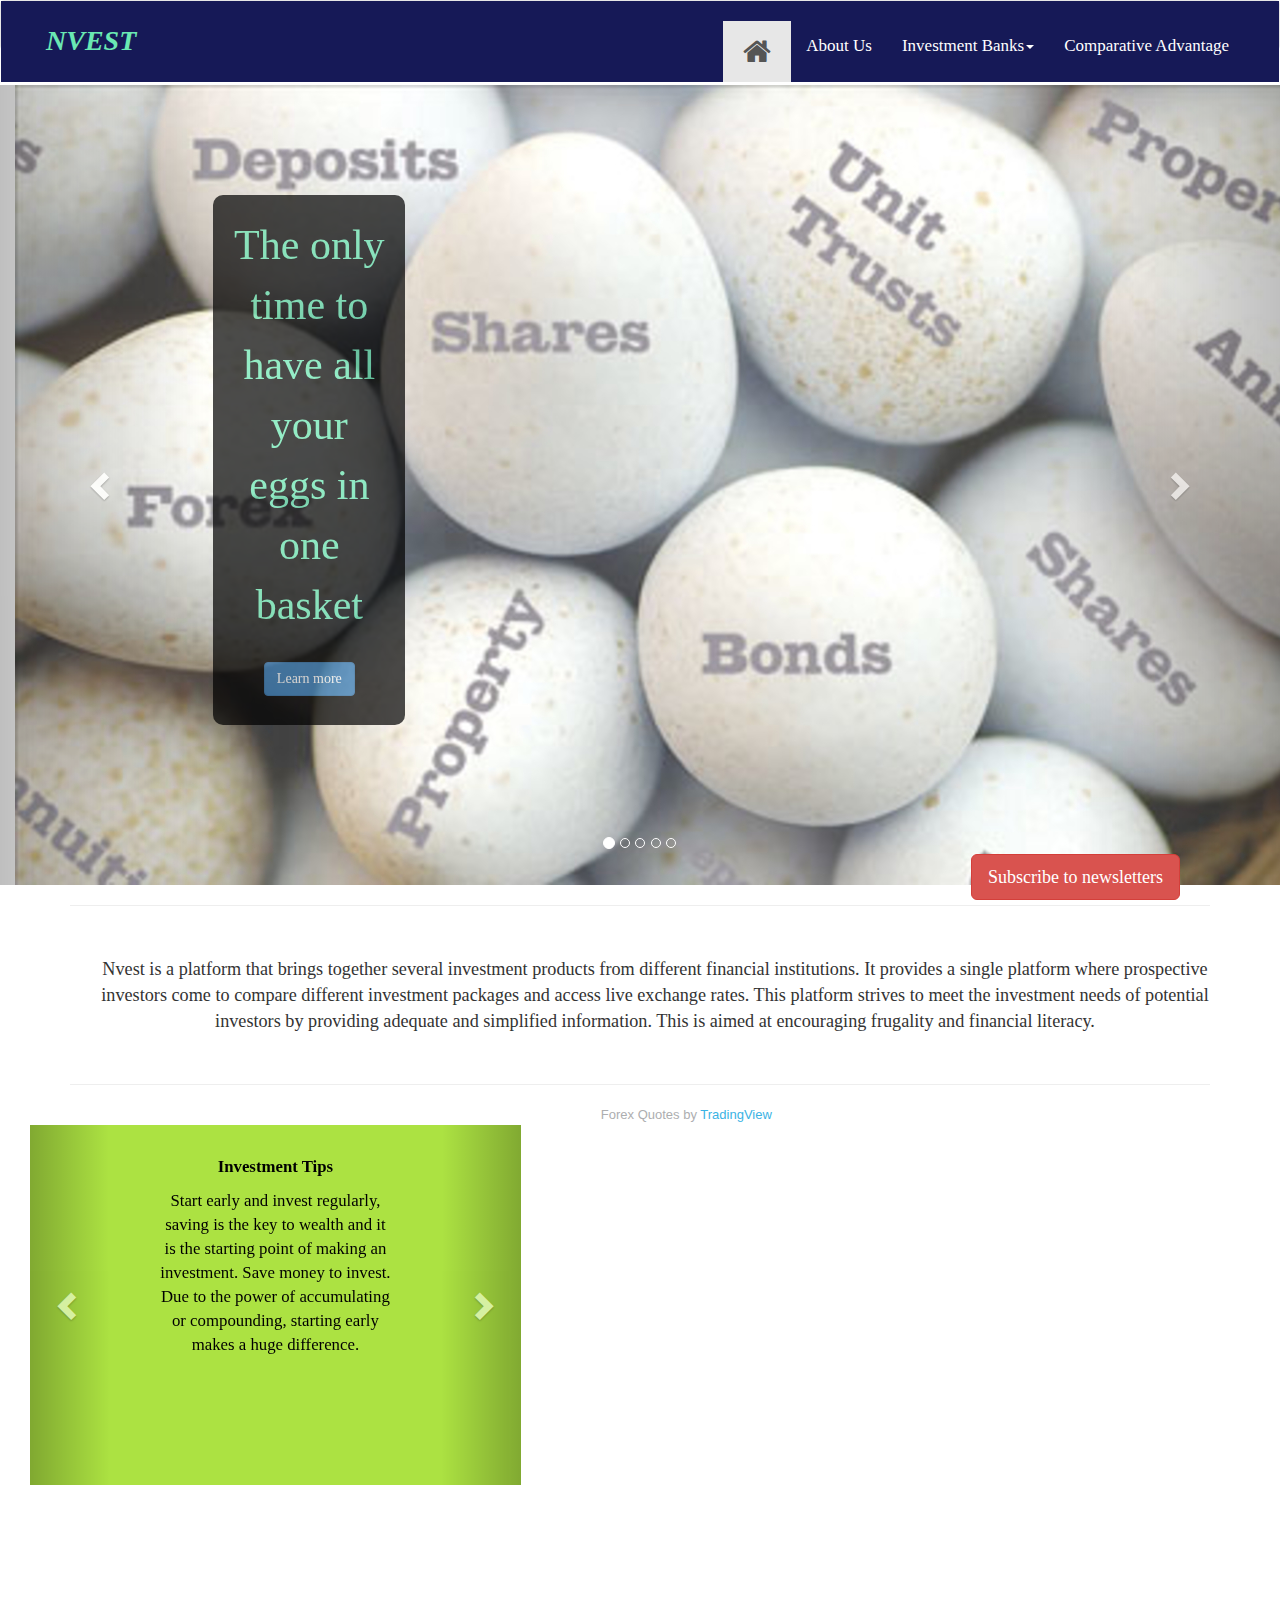
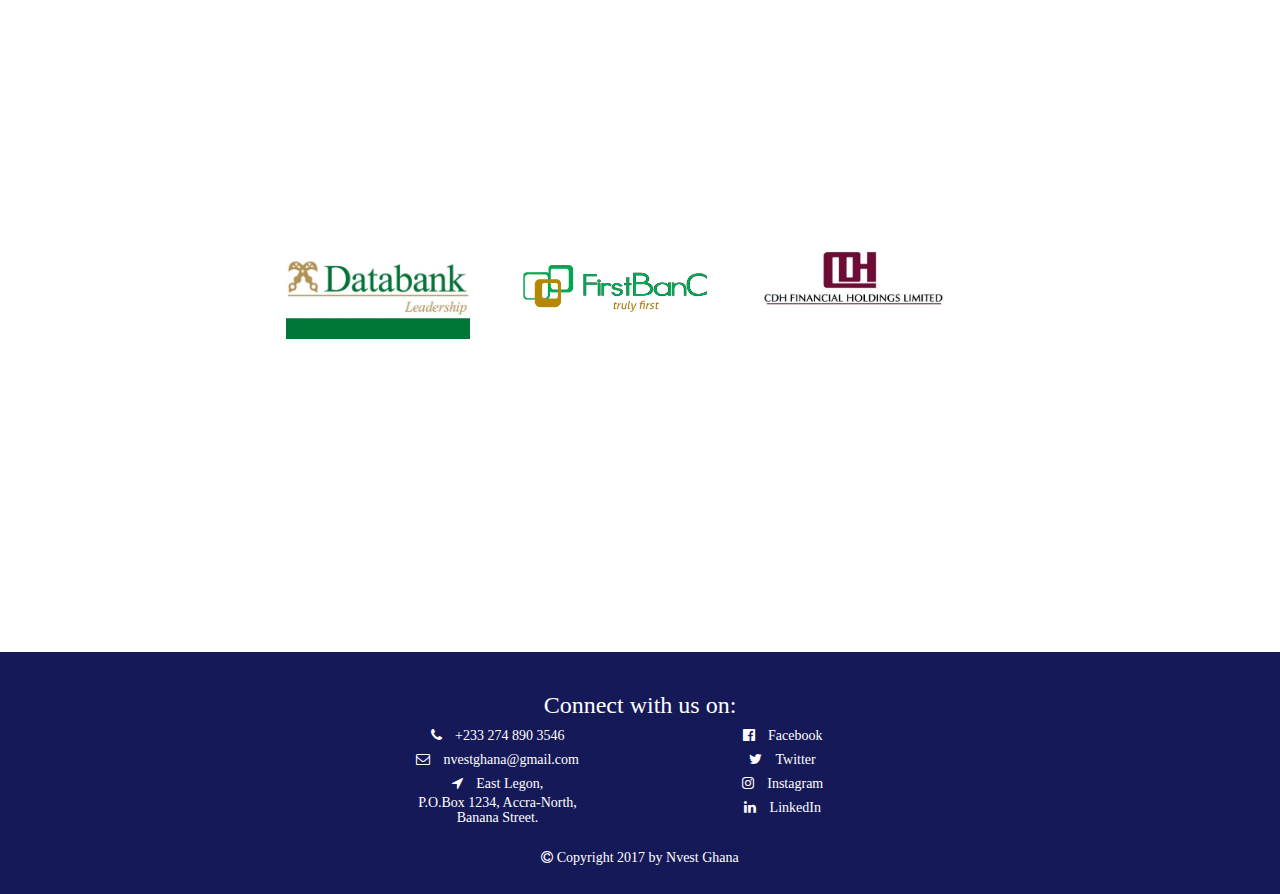
<file: index.html>
<!DOCTYPE html>
<html>

<head>
  <meta charset="utf-8">
  <link rel="stylesheet" href="css/bootstrap.min.css">
  <link rel="stylesheet" href="css/styles.css">
  <link rel="stylesheet" href="https://maxcdn.bootstrapcdn.com/font-awesome/4.7.0/css/font-awesome.min.css">
  <link href="https://maxcdn.bootstrapcdn.com/font-awesome/4.7.0/css/font-awesome.min.css" rel="stylesheet" integrity="sha384-wvfXpqpZZVQGK6TAh5PVlGOfQNHSoD2xbE+QkPxCAFlNEevoEH3Sl0sibVcOQVnN" crossorigin="anonymous">
  <script src="https://canvasjs.com/assets/script/canvasjs.min.js"></script>
  <script src="js/jquery-3.2.1.js" charset="utf-8"></script>
  <script src="js/bootstrap.min.js" type="text/javascript"></script>
  <script src="js/scripts.js" type="text/javascript"></script>
  <title>Nvest</title>
</head>

<body>
  <nav class="navbar navbar-default">
    <div class="container-fluid topmenu">
      <div class="navbar-header">
        <button type="button" class="navbar-toggle" data-toggle="collapse" data-target="#myNavbar">
        <span class="icon-bar"></span>
        <span class="icon-bar"></span>
        <span class="icon-bar"></span>
      </button>
        <div id="logo">
          <p>NVEST</p>
        </div>
      </div>
      <div class="collapse navbar-collapse" id="myNavbar">
        <div class="myTopnav">
          <ul class="nav navbar-nav">
            <li class="active"><a href="index.html"><i class="fa fa-home" aria-hidden="true"></i></a></li>
            <li><a href="about-us.html">About Us</a></li>
            <li class="dropdown">
              <a class="dropdown-toggle" data-toggle="dropdown" href="#">Investment Banks<span class="caret"></span></a>
              <ul class="dropdown-menu">
                <li><a href="Databank.html">Databank</a></li>
                <li><a href="cdh.html">CDH</a></li>
                <li><a href="Firstbanc.html">FirstBanc</a></li>
              </ul>
            </li>
            <li><a href="compare.html">Comparative Advantage</a></li>
          </ul>
        </div>
      </div>
    </div>
  </nav>


  <div id="myCarousel" class="carousel slide" data-ride="carousel">
    <!-- Indicators -->
    <ol class="carousel-indicators">
      <li data-target="#myCarousel" data-slide-to="0" class="active"></li>
      <li data-target="#myCarousel" data-slide-to="1"></li>
      <li data-target="#myCarousel" data-slide-to="2"></li>
      <li data-target="#myCarousel" data-slide-to="3"></li>
      <li data-target="#myCarousel" data-slide-to="4"></li>
    </ol>

    <!-- Wrapper for slides -->
    <div class="carousel-inner part2" role="listbox">
      <div class="item active">
        <div class="col-md-4">
        <img src="images\car6.jpg" alt="Image">
        <div class="carousel-caption carouselimage1">
          <p>The only time to have all your eggs in one basket</p>
          <a class="btn btn-large btn-primary" style="opacity:1" href="compare.html">Learn more</a>
        </div>
      </div>
      <!-- <div class="col-md-4">
        <img src="images\car6.jpg" alt="Image">
        <div class="carousel-caption carouselimage1">
          <p>The only time to have all your eggs in one busket</p>
          <a class="btn btn-large btn-primary" style="opacity:1" href="compare.html">Learn more</a>
        </div>
        </div>
        <div class="col-md-4">
        <img src="images\car6.jpg" alt="Image">
        <div class="carousel-caption carouselimage1">
          <p>The only time to have all your eggs in one busket</p>
          <a class="btn btn-large btn-primary" style="opacity:1" href="compare.html">Learn more</a>
        </div>
        </div> -->
      </div>

      <div class="item">
        <img src="images\car12.jpg" alt="Image">
        <div class="carousel-caption carouselimage2">
          <p>Make your decision from your desk rather than <br>walking to their offices</br>
          </p>
          <a class="btn btn-large btn-primary" href="compare.html">Learn more</a>
        </div>
      </div>

      <div class="item">
        <img src="images\car14.jpg" alt="Image">
        <div class="carousel-caption carouselimage3">
          <p>We serve you with a lot of Options to choose from</p>
          <a class="btn btn-large btn-primary" href="compare.html">Learn more</a>
        </div>
      </div>

      <div class="item">
        <img src="images\car18.jpg" alt="Image">
        <div class="carousel-caption carouselimage4">
          <p>Grow your finances</p>
          <a class="btn btn-large btn-primary" href="Databank.html">Learn more</a>
        </div>
      </div>
    </div>

    <a class="left carousel-control" href="#myCarousel" role="button" data-slide="prev">
        <span class="glyphicon glyphicon-chevron-left" aria-hidden="true"></span>
        <span class="sr-only">Previous</span>
      </a>
    <a class="right carousel-control" href="#myCarousel" role="button" data-slide="next">
        <span class="glyphicon glyphicon-chevron-right" aria-hidden="true"></span>
        <span class="sr-only">Next</span>
      </a>
  </div>


  <div class="container">
    <hr>
    <div class="quotesbox">
      <div class="blockquote">
        <div class="description">
          <p>Nvest is a platform that brings together several investment products from different financial institutions. It provides a single platform where prospective investors come to compare different investment packages and access live exchange rates.
            This platform strives to meet the investment needs of potential investors by providing adequate and simplified information. This is aimed at encouraging frugality and financial literacy.</p>
        </div>
      </div>
    </div>
    <hr>
  </div>





  <div class="container-fluid" style="margin-bottom:40px;">
    <div class="col-md-5">
      <div id="text-carousel" class="carousel slide" data-ride="carousel">
        <div class="row">
          <div class="col-xs-offset-3 col-xs-6">
            <div class="carousel-inner textcarousel">

              <div class="item active">
                <div class="carousel-content">
                  <div>
                    <p><strong>Investment Tips</strong></p>
                    <p>Start early and invest regularly, saving is the key to wealth and it is the starting point of making an investment. Save money to invest. Due to the power of accumulating or compounding, starting early makes a huge difference.</p>
                  </div>
                </div>
              </div>

              <div class="item">
                <div class="carousel-content">
                  <div>
                    <p><strong>Diversify Your Portfolio</strong> </p>
                    <p>Diversify your portfolio, the old saying, “don’t put all eggs in one basket”. One should try to find investments that move in the different directions (risk). </p>
                  </div>
                </div>
              </div>

              <div class="item">
                <div class="carousel-content">
                  <div>
                    <p><strong>Good Track Record Does Not Guarantee Positive Return</strong></p>
                    <p>Good track record does not guarantee a positive return, “I never have the faintest idea what the stock market is going to do in the next six months, or the next year, or the next two. Warren Buffett”. </p>
                  </div>
                </div>
              </div>
            </div>
          </div>
          <a class="left carousel-control" href="#text-carousel" data-slide="prev">
    <span class="glyphicon glyphicon-chevron-left"></span>
  </a>
          <a class="right carousel-control" href="#text-carousel" data-slide="next">
    <span class="glyphicon glyphicon-chevron-right"></span>
  </a>

        </div>
      </div>
    </div>

    <div class="col-md-7">

      <!-- TradingView Widget BEGIN -->
      <span id="tradingview-copyright"><a ref="nofollow noopener" target="_blank" href="http://www.tradingview.com" style="color: rgb(173, 174, 176); font-family: &quot;Trebuchet MS&quot;, Tahoma, Arial, sans-serif; font-size: 13px;">Forex Quotes by <span style="color: #3BB3E4">TradingView</span></a>
      </span>
      <script src="https://s3.tradingview.com/external-embedding/embed-widget-forex-cross-rates.js">
        {
          "currencies": [
            "EUR",
            "USD",
            "JPY",
            "GBP",
            "CHF",
            "AUD",
            "CAD",
            "NZD",
            "CNY"
          ],
          "width": "770",
          "height": "400",
          "locale": "en"
        }
      </script>
      <!-- TradingView Widget END -->

    </div>
  </div>

    <div class="overlay banks">
      <div class="container ">
        <div class="row" style="text-align:center">
          <a href="Databank.html"><img   src="images/Databank-800x445.jpg" alt=""></a>
          <a href="Firstbanc.html"><img src="images/first_banc_logo_web.png" alt=""></a>
          <a href="cdh.html"><img src="images/CDH-Financial-Holdings-Ltd-Jobs-in-Ghana.jpg" alt=""></a>
        </div>
      </div>

    </div>



  <button type="button" id="subscribe" class="btn btn-danger btn-lg" data-toggle="modal" data-target="#myModal">Subscribe to newsletters</button>
  <!-- Modal -->
  <div class="modal fade" id="myModal" role="dialog">
    <div class="modal-dialog">

      <!-- Modal content-->
      <div class="modal-content">
        <div class="modal-header">
          <button type="button" class="close" data-dismiss="modal">&times;</button>
          <h4 class="modal-title">Subscribe to our Newsletters</h4>
        </div>
        <div class="modal-body">
          <form>
            <div class="form">
              <label for="email">Email address:</label>
              <input type="email" name="email" class="form-control" id="Fullname">
            </div>
            <div class="form">
              <label for="usr">Fullname:</label>
              <input type="text" class="form-control" id="Fullname">
            </div>
          </form>
        </div>
        <div class="modal-footer">
          <button type="button" class="btn btn-default" data-toggle="modal" data-target="#myNewModal">Subscribe</button>
        </div>
      </div>
      <div class="modal fade" id="myNewModal" role="dialog">
        <div class="modal-dialog">
          <div class="modal-content">
            <div class="modal-header">
              <button type="button" class="close" data-dismiss="modal">&times;</button>
            </div>
            <div class="modal-body">
              <h4 class="modal-title">Successfully subscribed</h4>
            </div>
            <div class="modal-footer">
              <button type="button" class="btn btn-default" data-dismiss="modal">close</button>
            </div>
          </div>
        </div>
      </div>
    </div>
  </div>


<div class="footer">
  <div class="container">
    <div class="connect">
      <h3>Connect with us on:</h3>
    </div>
    <div class="col-md-3">

    </div>
    <div class="col-md-3 contact">
      <p><i class="fa fa-phone phone" aria-hidden="true"></i> +233 274 890 3546</p>
      <p><i class="fa fa-envelope-o newemail" aria-hidden="true"></i> nvestghana@gmail.com</p>
      <p><i class="fa fa-location-arrow loca" aria-hidden="true"></i> East Legon,</p>
      <p id="space">P.O.Box 1234, Accra-North,</p>
      <p id="space">Banana Street.</p>
    </div>

    <div class="col-md-3 social">
      <p><i class="fa fa-facebook-official" aria-hidden="true"></i> Facebook</p>
      <p><i class="fa fa-twitter" aria-hidden="true"></i> Twitter</p>
      <p><i class="fa fa-instagram" aria-hidden="true"></i> Instagram</p>
      <p><i class="fa fa-linkedin" aria-hidden="true"></i> LinkedIn</p>
    </div>
    <div class="col-md-3">

    </div>
  </div>
  <div class="copy">
    <p><i class="fa fa-copyright copyright" aria-hidden="true"></i> Copyright 2017 by Nvest Ghana</p>
  </div>
</div>



</body>

</html>
</file>
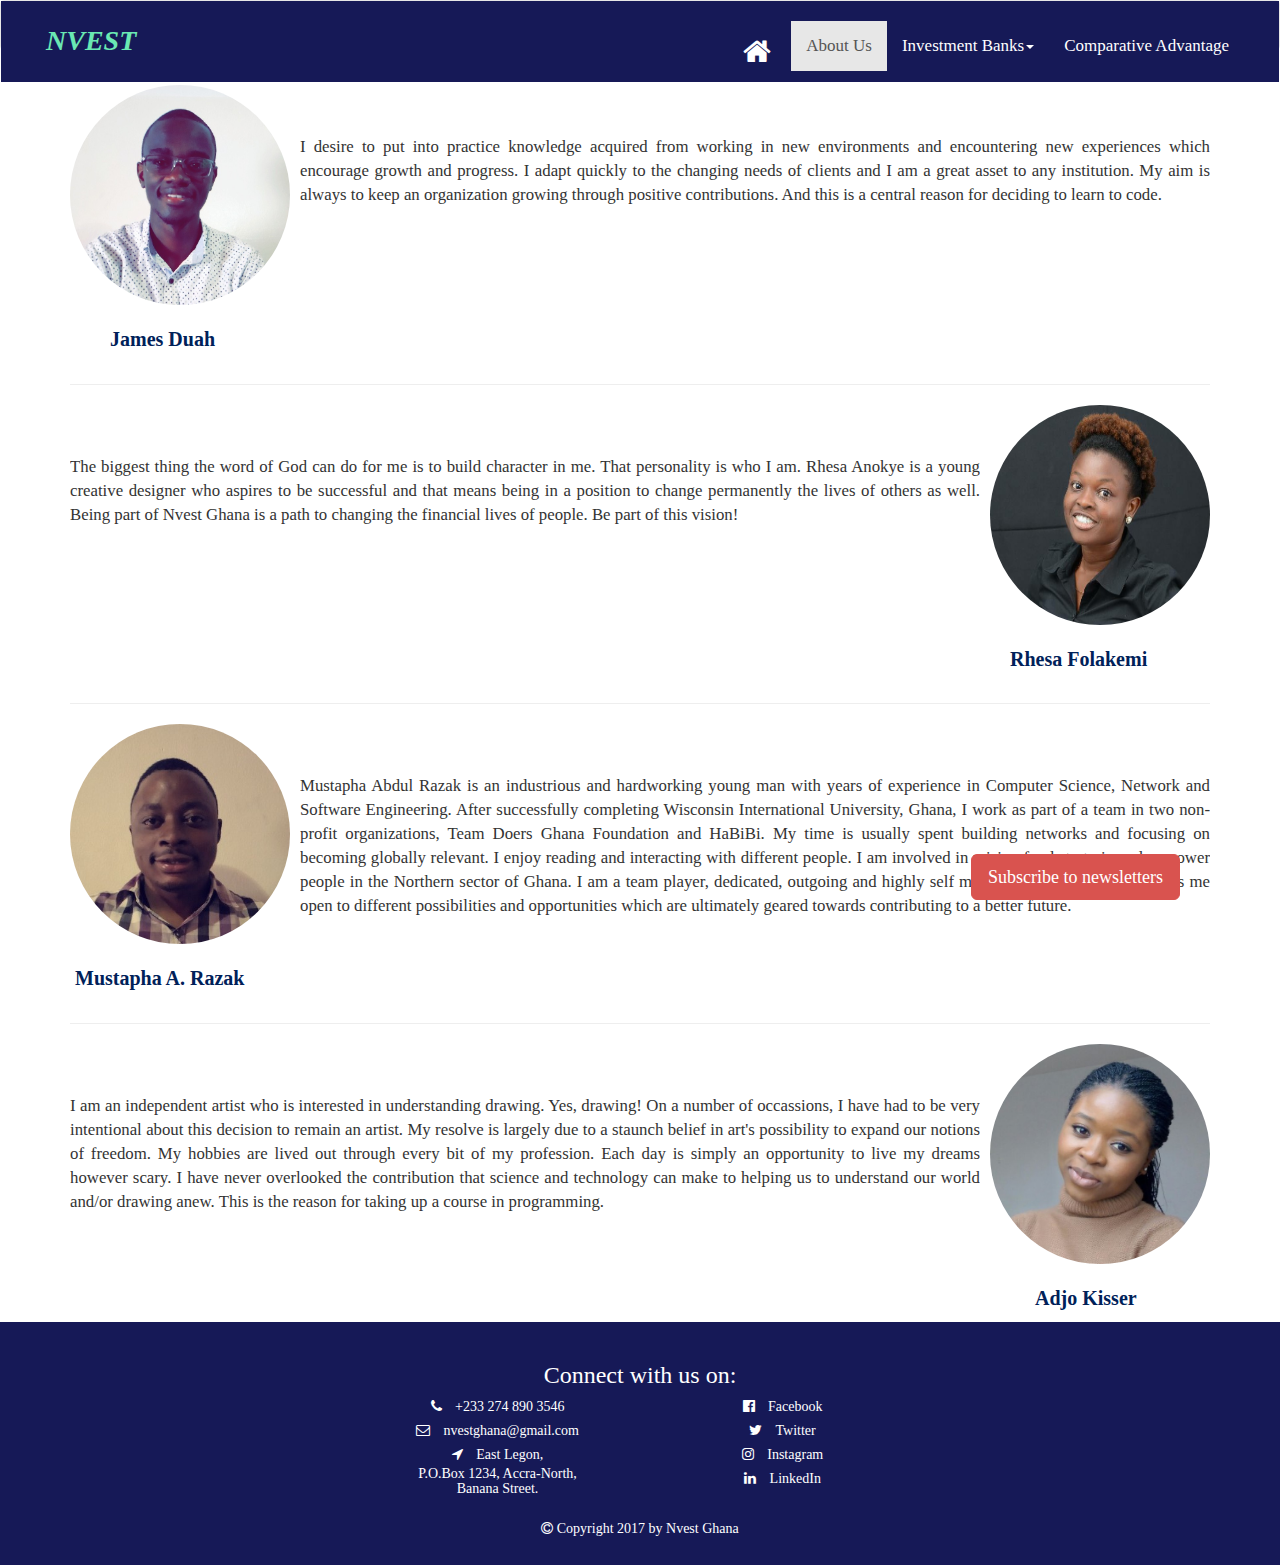
<file: about-us.html>
<!DOCTYPE html>
<html lang="en">

<head>
  <meta charset="utf-8">
  <link rel="stylesheet" href="css/bootstrap.min.css">
  <link rel="stylesheet" href="css/styles.css">
  <link rel="stylesheet" href="https://maxcdn.bootstrapcdn.com/font-awesome/4.7.0/css/font-awesome.min.css">
  <link href="https://maxcdn.bootstrapcdn.com/font-awesome/4.7.0/css/font-awesome.min.css" rel="stylesheet" integrity="sha384-wvfXpqpZZVQGK6TAh5PVlGOfQNHSoD2xbE+QkPxCAFlNEevoEH3Sl0sibVcOQVnN" crossorigin="anonymous">
  <script src="https://canvasjs.com/assets/script/canvasjs.min.js"></script>
  <script src="js/jquery-3.2.1.js" charset="utf-8"></script>
  <script src="js/bootstrap.min.js" type="text/javascript"></script>
  <script src="js/scripts.js" type="text/javascript"></script>
  <title>Nvest</title>
</head>

<body>

  <nav class="navbar navbar-default">
    <div class="container-fluid topmenu">
      <div class="navbar-header">
        <button type="button" class="navbar-toggle" data-toggle="collapse" data-target="#myNavbar">
        <span class="icon-bar"></span>
        <span class="icon-bar"></span>
        <span class="icon-bar"></span>
      </button>
  <!-- <div class="topnav"> -->
  <div id="logo">
    <p>NVEST</p>
  </div>  </div>
  <div class="collapse navbar-collapse" id="myNavbar">
    <div class="myTopnav">
    <ul class="nav navbar-nav">
      <li><a href="index.html"><i class="fa fa-home" aria-hidden="true"></i></a></li>
      <li class="active"><a href="about-us.html">About Us</a></li>
    <li class="dropdown">
          <a class="dropdown-toggle" data-toggle="dropdown" href="#">Investment Banks<span class="caret"></span></a>
          <ul class="dropdown-menu">
            <li><a href="Databank.html">Databank</a></li>
            <li><a href="cdh.html">CDH</a></li>
            <li><a href="Firstbanc.html">FirstBanc</a></li>
          </ul>
        </li>
        <li><a href="compare.html">Comparative Advantage</a></li>
      </ul>
    </div>
  </div>
</div>
  </nav>

  <div class="container about">
    <div class="media">
      <div class="media-left">
        <img class="img-circle" src="images/Snapchat-1931020432.jpg" class="media-object" style="height:220px; width:220px;">
        <p id="james"><strong>James Duah</strong></p>
      </div>
      <div class="media-body">
        <p>I desire to put into practice knowledge acquired from working in new environments and encountering new experiences which encourage growth and progress. I adapt quickly to the changing needs of clients and I am a great asset to any institution.
          My aim is always to keep an organization growing through positive contributions. And this is a central reason for deciding to learn to code.</p>
      </div>
    </div>
    <hr>

    <div class="media">
      <div class="media-body">
        <p>The biggest thing the word of God can do for me is to build character in me. That personality is who I am. Rhesa Anokye is a young creative designer who aspires to be successful and that means being in a position to change permanently the lives
          of others as well. Being part of Nvest Ghana is a path to changing the financial lives of people. Be part of this vision! </p>
      </div>
      <div class="media-right">
        <img class="img-circle" src="images/IMG_20171003_105953_339.JPG" class="media-object" style="height:220px; width:220px;">
        <p id="rhesa"><strong>Rhesa Folakemi</strong></p>
      </div>
    </div>
    <hr>

    <div class="media">
      <div class="media-left">
        <img class="img-circle" src="images/Snapchat-1450522808.jpg" class="media-object" style="height:220px; width:220px;">
        <p id="mustapha"><strong>Mustapha A. Razak</strong></p>
      </div>
      <div class="media-body" id="mustaph">
        <p>Mustapha Abdul Razak is an industrious and hardworking young man with years of experience in Computer Science, Network and Software Engineering. After successfully completing Wisconsin International University, Ghana, I work as part of a team
          in two non-profit organizations, Team Doers Ghana Foundation and HaBiBi. My time is usually spent building networks and focusing on becoming globally relevant. I enjoy reading and interacting with different people. I am involved in raising funds
          to train and empower people in the Northern sector of Ghana. I am a team player, dedicated, outgoing and highly self motivated. This flexibility makes me open to different possibilities and opportunities which are ultimately geared towards contributing
          to a better future.
        </p>
      </div>
    </div>
    <hr>

    <div class="media">
      <div class="media-body">
        <p>I am an independent artist who is interested in understanding drawing. Yes, drawing! On a number of occassions, I have had to be very intentional about this decision to remain an artist. My resolve is largely due to a staunch belief in art's possibility
          to expand our notions of freedom. My hobbies are lived out through every bit of my profession. Each day is simply an opportunity to live my dreams however scary. I have never overlooked the contribution that science and technology can make to
          helping us to understand our world and/or drawing anew. This is the reason for taking up a course in programming.</p>
      </div>
      <div class="media-right">
        <img class="img-circle" class="media-object" src="images/IMG-20161125-WA0000.jpg" style="height:220px; width:220px;">
        <p id="adjo"><strong>Adjo Kisser</strong></p>
      </div>
    </div>

    <button type="button" id="subscribe" class="btn btn-danger btn-lg" data-toggle="modal" data-target="#myModal" style="border-color:#d9534f">Subscribe to newsletters</button>
    <!-- Modal -->
    <div class="modal fade" id="myModal" role="dialog">
      <div class="modal-dialog">

        <!-- Modal content-->
        <div class="modal-content">
          <div class="modal-header">
            <button type="button" class="close" data-dismiss="modal">&times;</button>
            <h4 class="modal-title">Subscribe to our Newsletters</h4>
          </div>
          <div class="modal-body">
            <form>
              <div class="form-group">
                <label for="email">Email address:</label>
                <input type="email" name="email" class="form-control" id="Fullname">
              </div>
              <div class="form-group">
                <label for="usr">Fullname:</label>
                <input type="text" class="form-control" id="Fullname">
              </div>
            </form>
          </div>
          <div class="modal-footer">
            <button type="button" class="btn btn-danger" data-toggle="modal" data-target="#myNewModal">Subscribe</button>
          </div>
        </div>
        <div class="modal fade" id="myNewModal" role="dialog">
          <div class="modal-dialog">
            <div class="modal-content">
              <div class="modal-header">
              </div>
              <div class="modal-body">
                <h4 class="modal-title">Successfully subscribed</h4>
              </div>
              <div class="modal-footer">
                <button type="button" class="btn btn-default" data-dismiss="modal">close</button>
              </div>
            </div>
          </div>
        </div>
      </div>
    </div>

  </div>

  <div class="footer">
    <div class="container">
      <div class="connect">
      <h3>Connect with us on:</h3>
    </div>
      <div class="col-md-3">

      </div>
      <div class="col-md-3 contact">
        <p><i class="fa fa-phone phone" aria-hidden="true"></i> +233 274 890 3546</p>
        <p><i class="fa fa-envelope-o newemail" aria-hidden="true"></i> nvestghana@gmail.com</p>
        <p><i class="fa fa-location-arrow loca" aria-hidden="true"></i> East Legon,</p>
        <p id="space">P.O.Box 1234, Accra-North,</p>
        <p id="space">Banana Street.</p>
      </div>

      <div class="col-md-3 social">
          <p><i class="fa fa-facebook-official" aria-hidden="true"></i> Facebook</p>
          <p><i class="fa fa-twitter" aria-hidden="true"></i> Twitter</p>
          <p><i class="fa fa-instagram" aria-hidden="true"></i> Instagram</p>
          <p><i class="fa fa-linkedin" aria-hidden="true"></i> LinkedIn</p>
      </div>
      <div class="col-md-3">

      </div>
        </div>
      <div class="copy">
        <p><i class="fa fa-copyright copyright" aria-hidden="true"></i> Copyright 2017 by Nvest Ghana</p>
      </div>
  </div>
</body>

</html>
</file>
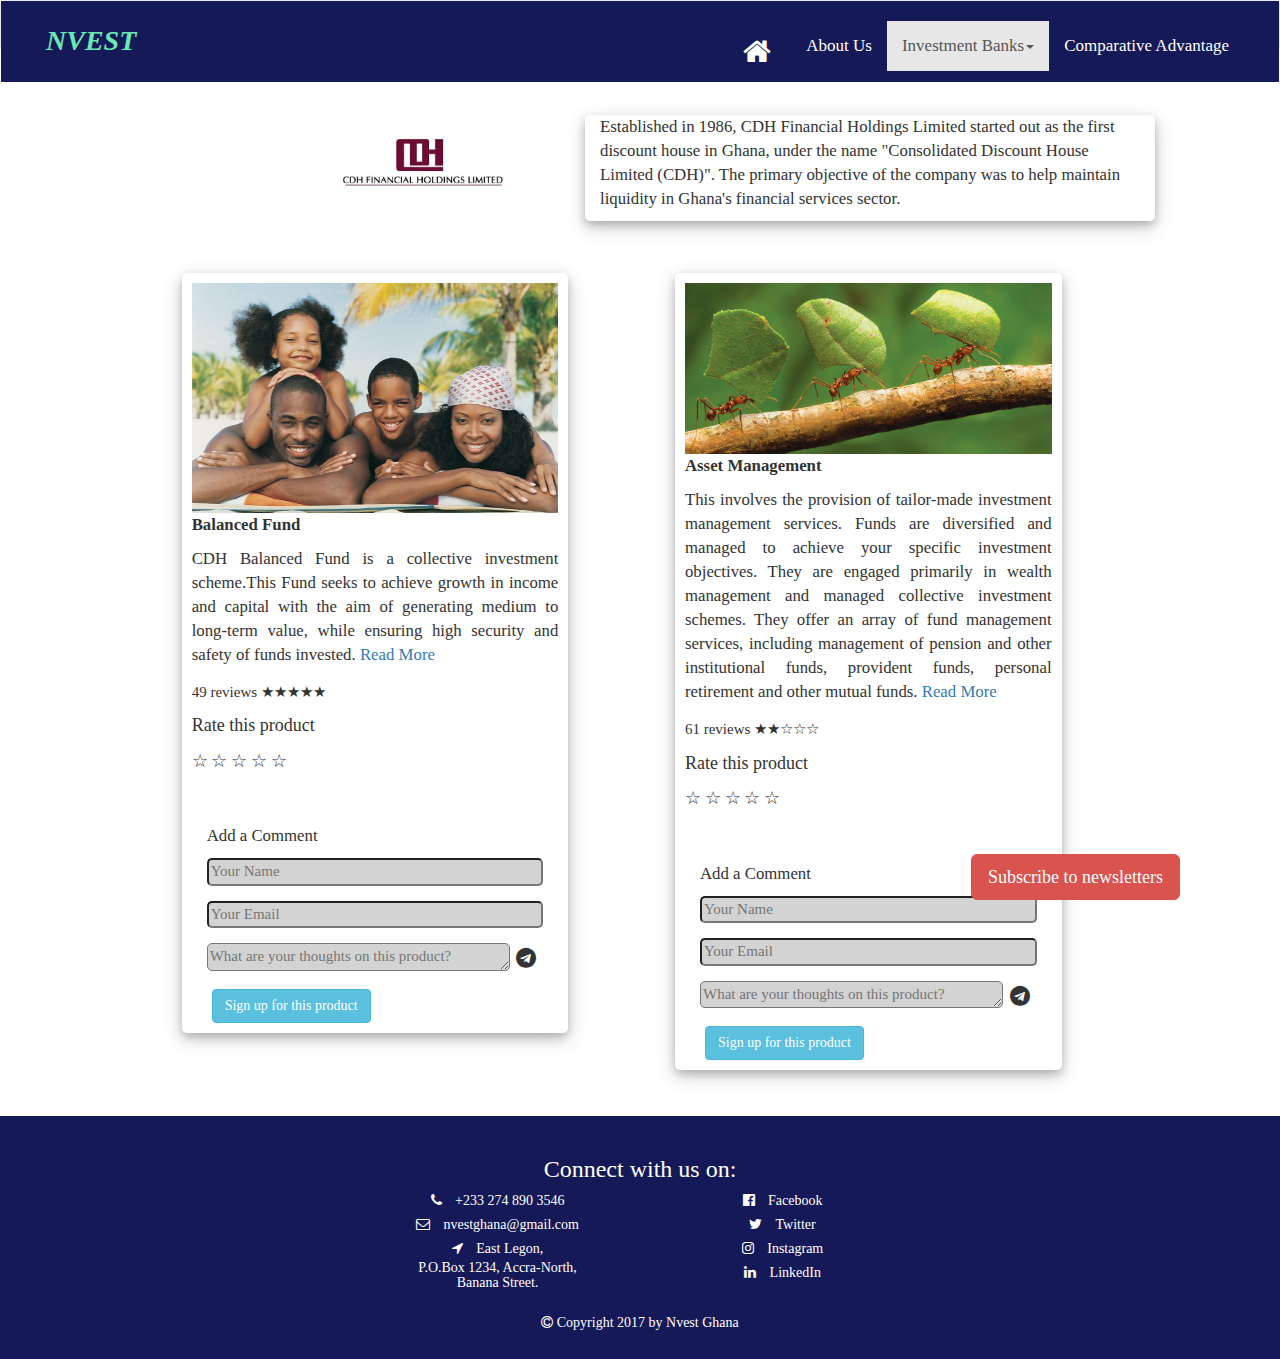
<file: cdh.html>
<!DOCTYPE html>
<html lang="en">

<head>
  <meta charset="UTF-8">
  <meta name="viewport" content="width=device-width, initial-scale=1.0">
  <meta http-equiv="X-UA-Compatible" content="ie=edge">
  <link rel="stylesheet" href="css/bootstrap.min.css">
  <link rel="stylesheet" href="css/styles.css">
  <link rel="stylesheet" href="https://maxcdn.bootstrapcdn.com/font-awesome/4.7.0/css/font-awesome.min.css">
  <link href="https://maxcdn.bootstrapcdn.com/font-awesome/4.7.0/css/font-awesome.min.css" rel="stylesheet" integrity="sha384-wvfXpqpZZVQGK6TAh5PVlGOfQNHSoD2xbE+QkPxCAFlNEevoEH3Sl0sibVcOQVnN" crossorigin="anonymous">
  <script src="https://canvasjs.com/assets/script/canvasjs.min.js"></script>
  <script src="js/jquery-3.2.1.js" charset="utf-8"></script>
  <script src="js/bootstrap.min.js" type="text/javascript"></script>
  <script src="js/scripts.js" type="text/javascript"></script>
  <title>Nvest</title>
</head>

<body>

  <nav class="navbar navbar-default">
    <div class="container-fluid topmenu">
      <div class="navbar-header">
        <button type="button" class="navbar-toggle" data-toggle="collapse" data-target="#myNavbar">
        <span class="icon-bar"></span>
        <span class="icon-bar"></span>
        <span class="icon-bar"></span>
      </button>
        <div id="logo">
          <p>NVEST</p>
        </div>
      </div>
      <div class="collapse navbar-collapse" id="myNavbar">
        <div class="myTopnav">
          <ul class="nav navbar-nav">
            <li><a href="index.html"><i class="fa fa-home" aria-hidden="true"></i></a></li>
            <li><a href="about-us.html">About Us</a></li>
            <li class="active" class="dropdown">
              <a class="dropdown-toggle" data-toggle="dropdown" href="#">Investment Banks<span class="caret"></span></a>
              <ul class="dropdown-menu">
                <li><a href="Databank.html">Databank</a></li>
                <li class="active"><a href="cdh.html">CDH</a></li>
                <li><a href="Firstbanc.html">FirstBanc</a></li>
              </ul>
            </li>
            <li><a href="compare.html">Comparative Advantage</a></li>
          </ul>
        </div>
      </div>
    </div>
  </nav>

  <div class="container all">
    <div class="container row part1">
      <div class="databank">
        <div class="col-md-2">

        </div>
        <div class="button col-md-3"><img class="logo2" src="images/CDH-Financial-Holdings-Ltd-Jobs-in-Ghana.jpg"></div>
        <div class="col-md-1">

        </div>
        <div class="history col-md-6">
          <!-- <p><em>Brief banking history</em></p> -->
          <p>Established in 1986, CDH Financial Holdings Limited started out as the first discount house in Ghana, under the name "Consolidated Discount House Limited (CDH)". The primary objective of the company was to help maintain liquidity in Ghana's
            financial services sector.
          </p>
        </div>
        <div class="col-md-1">

        </div>
      </div>
    </div>

    <div class="products row">
      <div class="col-md-1">
      </div>
      <div class="col-md-4 productA"><img id="collective" src="images/db971e_af093ede474e4ede973b16a0a62c9e55-mv2.jpg">
        <p><strong>Balanced Fund</strong></p>
        <p>CDH Balanced Fund is a collective investment scheme.This Fund seeks to achieve growth in income and capital with the aim of generating medium to long-term value, while ensuring high security and safety of funds invested. <a target="_blank" href="http://bfund.cdhgroup.co/"> Read More</a></p>
        <div class="rates">
          <p>49 reviews <span>★</span><span>★</span><span>★</span><span>★</span><span>★</span></p>
        </div>
        <div class="rating">
          <p>Rate this product</p><span>☆</span><span>☆</span><span>☆</span><span>☆</span><span>☆</span>
        </div>
        <div class="addCommentContainer">
          <p id="comment1">Add a Comment</p>
          <form id="addCommentForm1" method="post" action="">
            <div>
              <input type="text" name="name" class="name" placeholder="Your Name" />
              <input type="email" name="email" class="email" placeholder="Your Email" />
              <textarea name="body" class="body" cols="20" rows="1" placeholder="What are your thoughts on this product?"></textarea>
              <button class="submit"><i class="fa fa-telegram" aria-hidden="true"></i></button>
            </div>
          </form>
        </div>

        <button data-toggle="modal" data-target="#signup" type="button" class="btn btn-info">Sign up for this product</button>
      </div>


      <div class="col-md-1">

      </div>

      <div class="col-md-4 productB"><img id="asset" src="images/92.jpg">
        <p><strong>Asset Management</strong></p>
        <p>This involves the provision of tailor-made investment management services. Funds are diversified and managed to achieve your specific investment objectives. They are engaged primarily in wealth management and managed collective investment schemes.
          They offer an array of fund management services, including management of pension and other institutional funds, provident funds, personal retirement and other mutual funds.<a target="_blank" href="http://assetmgt.cdhgroup.co/"> Read More</a></p>
        <div class="rates">
          <p>61 reviews <span>★</span><span>★</span><span>☆</span><span>☆</span><span>☆</span></p>
        </div>
        <div class="rating">
          <p>Rate this product</p> <span>☆</span><span>☆</span><span>☆</span><span>☆</span><span>☆</span>
        </div>
        <div class="addCommentContainer">
          <p class="comment">Add a Comment</p>
          <form class="addCommentForm1" method="post" action="">
            <div>
              <input type="text" name="name" class="name" placeholder="Your Name" />
              <input type="email" name="email" class="email" placeholder="Your Email" />
              <textarea name="body" class="body" cols="20" rows="1" placeholder="What are your thoughts on this product?"></textarea>
              <button class="submit"><i class="fa fa-telegram" aria-hidden="true"></i></button>
            </div>
          </form>
        </div>
        <button data-toggle="modal" data-target="#signup" type="button" class="btn btn-info">Sign up for this product</button>
      </div>

      <div class="col-md-2">

      </div>
    </div>

      <div class="modal fade" id="signup" role="dialog">
        <div class="modal-dialog">

          <!-- Modal content-->
          <div class="modal-content">
            <div class="modal-header">
              <button type="button" class="close" data-dismiss="modal">&times;</button>
              <h4 class="modal-title">Sign Up for this product</h4>
            </div>
            <div class="modal-body">
              <form>
                <div class="form-group">
                  <label for="email">Email address:</label>
                  <input type="email" name="email" class="form-control" id="Fullname">
                </div>
                <div class="form-group">
                  <label for="usr">First Name:</label>
                  <input type="text" class="form-control" id="Fullname">
                </div>
                <div class="form-group">
                  <label for="usr">Last Name:</label>
                  <input type="text" class="form-control" id="Fullname">
                </div>
              </form>
            </div>
            <div class="modal-footer">
              <button type="button" class="btn btn-info" data-dismiss="modal">Sign up</button>
            </div>
          </div>

        </div>
      </div>
    </div>

    <button type="button" id="subscribe" class="btn btn-danger btn-lg" data-toggle="modal" data-target="#myModal" style="border-color:#d9534f">Subscribe to newsletters</button>
    <!-- Modal -->
    <div class="modal fade" id="myModal" role="dialog">
      <div class="modal-dialog">

        <!-- Modal content-->
        <div class="modal-content">
          <div class="modal-header">
            <button type="button" class="close" data-dismiss="modal">&times;</button>
            <h4 class="modal-title">Subscribe to our Newsletters</h4>
          </div>
          <div class="modal-body">
            <form>
              <div class="form-group">
                <label for="email">Email address:</label>
                <input type="email" name="email" class="form-control" id="Fullname">
              </div>
              <div class="form-group">
                <label for="usr">Fullname:</label>
                <input type="text" class="form-control" id="Fullname">
              </div>
            </form>
          </div>
          <div class="modal-footer">
            <button type="button" class="btn btn-danger" data-toggle="modal" data-target="#myNewModal">Subscribe</button>
          </div>
        </div>
        <div class="modal fade" id="myNewModal" role="dialog">
          <div class="modal-dialog">
            <div class="modal-content">
              <div class="modal-header">
              </div>
              <div class="modal-body">
                <h4 class="modal-title">Successfully subscribed</h4>
              </div>
              <div class="modal-footer">
                <button type="button" class="btn btn-default" data-dismiss="modal">close</button>
              </div>
            </div>
          </div>
        </div>
      </div>
    </div>


    <div class="footer">
      <div class="container">
        <div class="connect">
          <h3>Connect with us on:</h3>
        </div>
        <div class="col-md-3">

        </div>
        <div class="col-md-3 contact">
          <p><i class="fa fa-phone phone" aria-hidden="true"></i> +233 274 890 3546</p>
          <p><i class="fa fa-envelope-o newemail" aria-hidden="true"></i> nvestghana@gmail.com</p>
          <p><i class="fa fa-location-arrow loca" aria-hidden="true"></i> East Legon,</p>
          <p id="space">P.O.Box 1234, Accra-North,</p>
          <p id="space">Banana Street.</p>
        </div>

        <div class="col-md-3 social">
          <p><i class="fa fa-facebook-official" aria-hidden="true"></i> Facebook</p>
          <p><i class="fa fa-twitter" aria-hidden="true"></i> Twitter</p>
          <p><i class="fa fa-instagram" aria-hidden="true"></i> Instagram</p>
          <p><i class="fa fa-linkedin" aria-hidden="true"></i> LinkedIn</p>
        </div>
        <div class="col-md-3">

        </div>
      </div>
      <div class="copy">
        <p><i class="fa fa-copyright copyright" aria-hidden="true"></i> Copyright 2017 by Nvest Ghana</p>
      </div>
    </div>

</body>

</html>
</file>
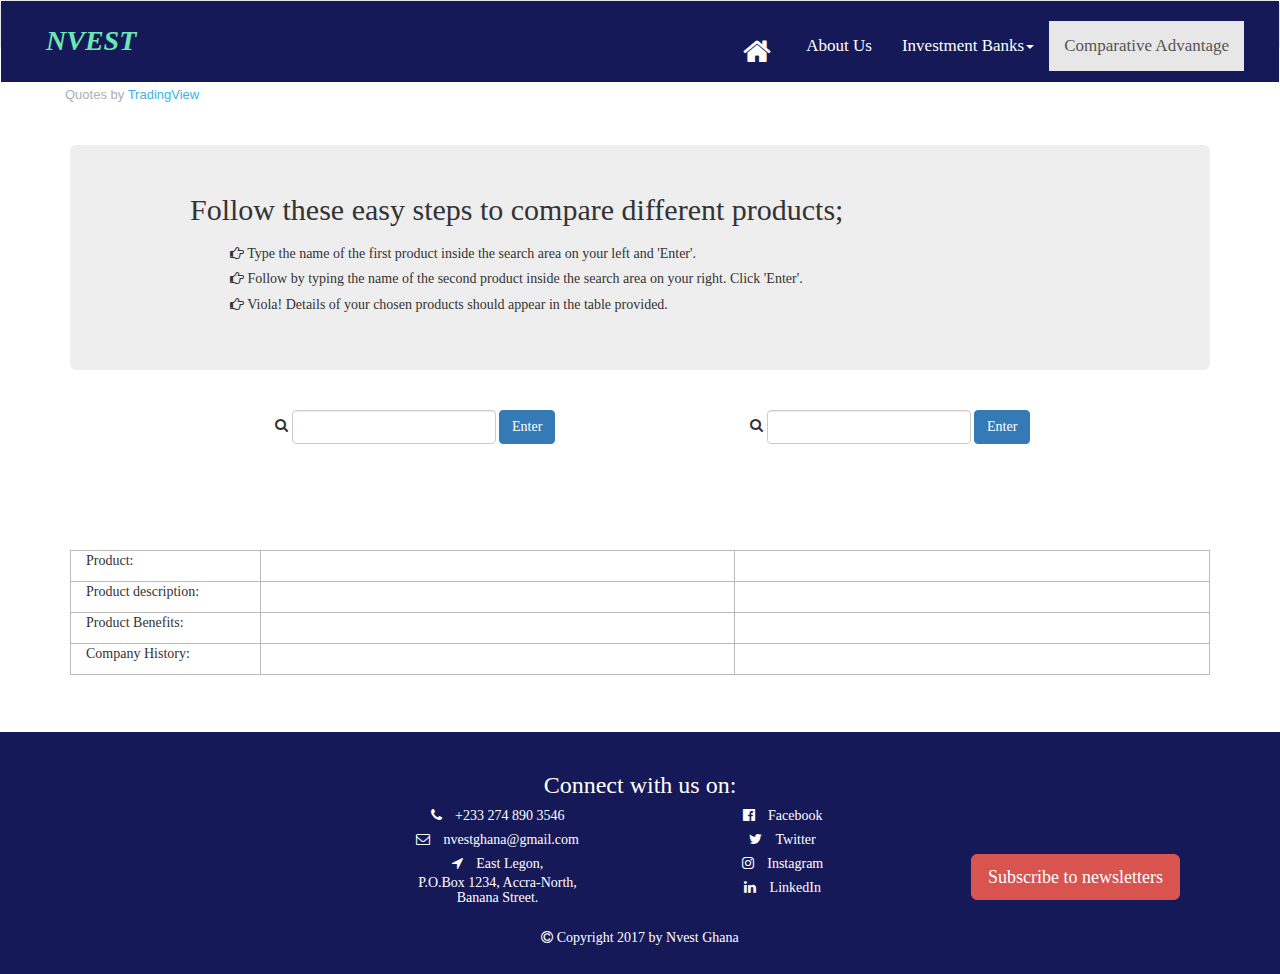
<file: compare.html>
<!DOCTYPE html>
<html>

<head>
  <meta charset="utf-8">
  <link rel="stylesheet" href="css/bootstrap.min.css">
  <link rel="stylesheet" href="css/styles.css">
  <link rel="stylesheet" href="https://maxcdn.bootstrapcdn.com/font-awesome/4.7.0/css/font-awesome.min.css">
  <link href="https://maxcdn.bootstrapcdn.com/font-awesome/4.7.0/css/font-awesome.min.css" rel="stylesheet" integrity="sha384-wvfXpqpZZVQGK6TAh5PVlGOfQNHSoD2xbE+QkPxCAFlNEevoEH3Sl0sibVcOQVnN" crossorigin="anonymous">
  <script src="https://canvasjs.com/assets/script/canvasjs.min.js"></script>

  <script src="js/jquery-3.2.1.js" charset="utf-8"></script>
  <script src="js/bootstrap.min.js" type="text/javascript"></script>
  <script src="js/scripts.js" type="text/javascript"></script>
  <title>Nvest</title>
</head>

<body>
  <div class="container-fluid">
    <!-- TradingView Widget BEGIN -->
    <span id="tradingview-copyright"><a ref="nofollow noopener" target="_blank" href="http://www.tradingview.com" style="color: rgb(173, 174, 176); font-family: &quot;Trebuchet MS&quot;, Tahoma, Arial, sans-serif; font-size: 13px;">Quotes by <span style="color: #3BB3E4">TradingView</span></a>
    </span>
    <script src="https://s3.tradingview.com/external-embedding/embed-widget-tickers.js">
      {
        "symbols": [{
            "proName": "INDEX:SPX",
            "title": "S&P 500"
          },
          {
            "proName": "INDEX:IUXX",
            "title": "Nasdaq 100"
          },
          {
            "proName": "FX_IDC:EURUSD",
            "title": "EUR/USD"
          },
          {
            "proName": "NYMEX:CL1!",
            "title": "Crude Oil"
          },
          {
            "proName": "FX_IDC:XAUUSD",
            "title": "Gold"
          }
        ],
        "locale": "en"
      }
    </script>
    <!-- TradingView Widget END -->
  </div>

  <div class="container">
    <div class="jumbotron">
      <h2 id="instructions">Follow these easy steps to compare different products;</h2>
      <ol>
        <div class="list">
          <h5><i class="fa fa-hand-o-right" aria-hidden="true"></i> Type the name of the first product inside the search area on your left and 'Enter'.</h5>
          <h5><i class="fa fa-hand-o-right" aria-hidden="true"></i> Follow by typing the name of the second product inside the search area on your right. Click 'Enter'.</h5>
          <h5><i class="fa fa-hand-o-right" aria-hidden="true"></i> Viola! Details of your chosen products should appear in the table provided.</h5></div>
      </ol>
    </div>
  </div>


  <nav class="navbar navbar-default">
    <div class="container-fluid topmenu">
      <div class="navbar-header">
        <button type="button" class="navbar-toggle" data-toggle="collapse" data-target="#myNavbar">
          <span class="icon-bar"></span>
          <span class="icon-bar"></span>
          <span class="icon-bar"></span>
        </button>
        <div id="logo">
          <p>NVEST</p>
        </div>
      </div>
      <div class="collapse navbar-collapse" id="myNavbar">
        <div class="myTopnav">
          <ul class="nav navbar-nav">
            <li><a href="index.html"><i class="fa fa-home" aria-hidden="true"></i></a></li>
            <li><a href="about-us.html">About Us</a></li>
            <li class="dropdown">
              <a class="dropdown-toggle" data-toggle="dropdown" href="#">Investment Banks<span class="caret"></span></a>
              <ul class="dropdown-menu">
                <li><a href="Databank.html">Databank</a></li>
                <li><a href="cdh.html">CDH</a></li>
                <li><a href="Firstbanc.html">FirstBanc</a></li>
              </ul>
            </li>
            <li class="active"><a href="compare.html">Comparative Advantage</a></li>
          </ul>
        </div>
      </div>
    </div>
  </nav>


  <div class="container compare">
    <div class="description col-md-2">
      <h4 id="invisible">Compare products</h4>
    </div>
    <div class="col-md-5">
      <form>
        <div class="form-inline">
          <label for="usr"><i class="fa fa-search" aria-hidden="true"></i></label>
          <input type="text" class="form-control" id="usr1"></input>
          <button id="search1" type="button" class="btn btn-success" style="background-color:#337ab7; border-color:#337ab7">Enter</button>
        </div>
      </form>
    </div>

    <div class="col-md-5">
      <form>
        <div class="form-inline">
          <label for="usr"><i class="fa fa-search" aria-hidden="true"></i></label>
          <input type="text" class="form-control" id="usr2"></input>
          <button id="search2" type="button" class="btn btn-success" style="background-color:#337ab7; border-color:#337ab7">Enter</button>
        </div>
      </form>
    </div>

    <div class="result1">
      <table style="width:100%">
        <tr>
          <td class="col-md-2">
            <p>Product:</p>
          </td>
          <td id="product1" class="col-md-5">
            <p></p>
          </td>
          <td id="product2" class="col-md-5">
            <p></p>
          </td>
        </tr>
        <tr>
          <td class="col-md-2">
            <p>Product description:</p>
          </td>
          <td id="descr1" class="col-md-5">
            <p></p>
          </td>
          <td id="descr2" class="col-md-5">
            <p></p>
          </td>
        </tr>
        <tr>
          <td class="col-md-2">
            <p>Product Benefits:</p>
          </td>
          <td id="benefits1" class="col-md-5">
            <p></p>
          </td>
          <td id="benefits2" class="col-md-5">
            <p></p>
          </td>
        </tr>
        <tr>
          <td class="col-md-2">
            <p>Company History:</p>
          </td>
          <td id="history1" class="col-md-5">
            <p></p>
          </td>
          <td id="history2" class="col-md-5">
            <p></p>
          </td>
        </tr>
      </table>
    </div>
  </div>



  <button type="button" id="subscribe" class="btn btn-danger btn-lg" data-toggle="modal" data-target="#myModal" style="border-color:#d9534f">Subscribe to newsletters</button>
  <!-- Modal -->
  <div class="modal fade" id="myModal" role="dialog">
    <div class="modal-dialog">

      <!-- Modal content-->
      <div class="modal-content">
        <div class="modal-header">
          <button type="button" class="close" data-dismiss="modal">&times;</button>
          <h4 class="modal-title">Subscribe to our Newsletters</h4>
        </div>
        <div class="modal-body">
          <form>
            <div class="form-group">
              <label for="email">Email address:</label>
              <input type="email" name="email" class="form-control" id="Fullname">
            </div>
            <div class="form-group">
              <label for="usr">Fullname:</label>
              <input type="text" class="form-control" id="Fullname">
            </div>
          </form>
        </div>
        <div class="modal-footer">
          <button type="button" class="btn btn-danger" data-toggle="modal" data-target="#myNewModal">Subscribe</button>
        </div>
      </div>
      <div class="modal fade" id="myNewModal" role="dialog">
        <div class="modal-dialog">
          <div class="modal-content">
            <div class="modal-header">
            </div>
            <div class="modal-body">
              <h4 class="modal-title">Successfully subscribed</h4>
            </div>
            <div class="modal-footer">
              <button type="button" class="btn btn-default" data-dismiss="modal">close</button>
            </div>
          </div>
        </div>
      </div>
    </div>
  </div>

  <div class="footer">
    <div class="container">
      <div class="connect">
        <h3>Connect with us on:</h3>
      </div>
      <div class="col-md-3">

      </div>
      <div class="col-md-3 contact">
        <p><i class="fa fa-phone phone" aria-hidden="true"></i> +233 274 890 3546</p>
        <p><i class="fa fa-envelope-o newemail" aria-hidden="true"></i> nvestghana@gmail.com</p>
        <p><i class="fa fa-location-arrow loca" aria-hidden="true"></i> East Legon,</p>
        <p id="space">P.O.Box 1234, Accra-North,</p>
        <p id="space">Banana Street.</p>
      </div>

      <div class="col-md-3 social">
        <p><i class="fa fa-facebook-official" aria-hidden="true"></i> Facebook</p>
        <p><i class="fa fa-twitter" aria-hidden="true"></i> Twitter</p>
        <p><i class="fa fa-instagram" aria-hidden="true"></i> Instagram</p>
        <p><i class="fa fa-linkedin" aria-hidden="true"></i> LinkedIn</p>
      </div>
      <div class="col-md-3">

      </div>
    </div>
    <div class="copy">
      <p><i class="fa fa-copyright copyright" aria-hidden="true"></i> Copyright 2017 by Nvest Ghana</p>
    </div>
  </div>
</body>

</html>
</file>
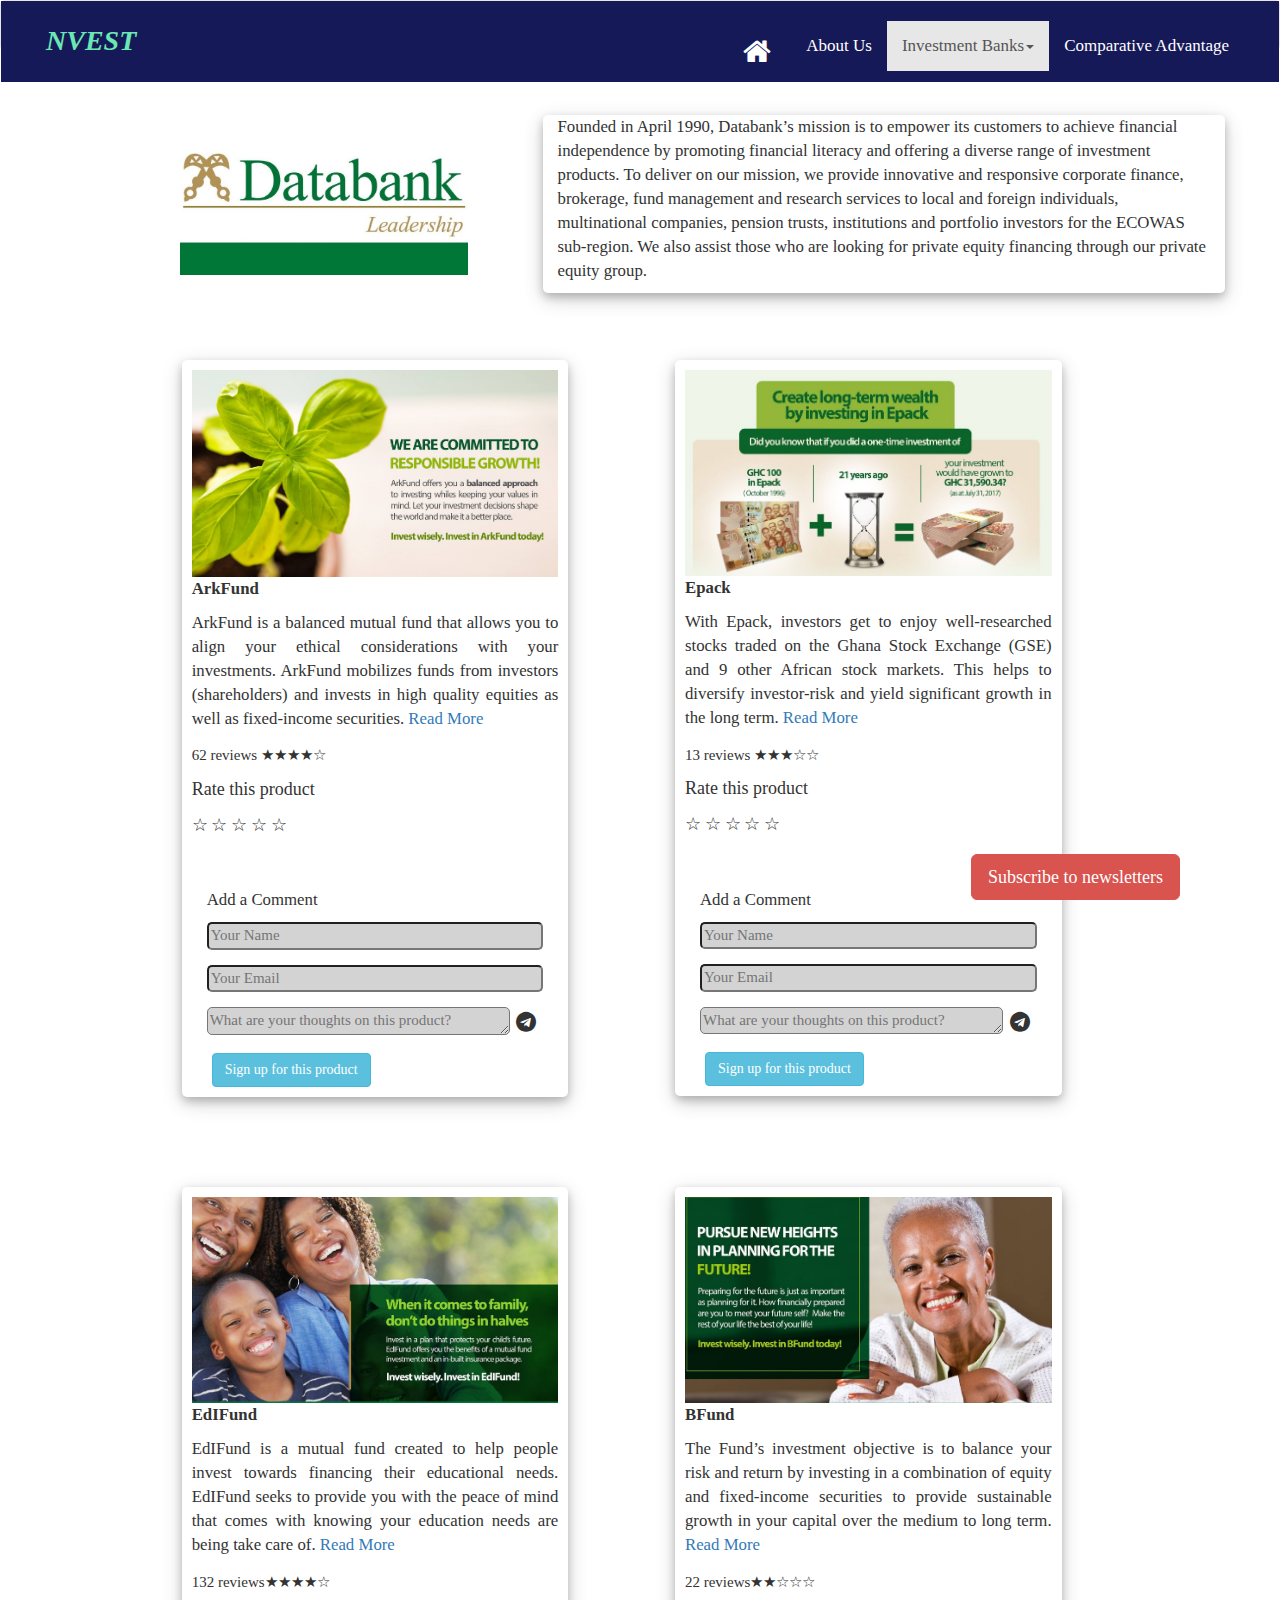
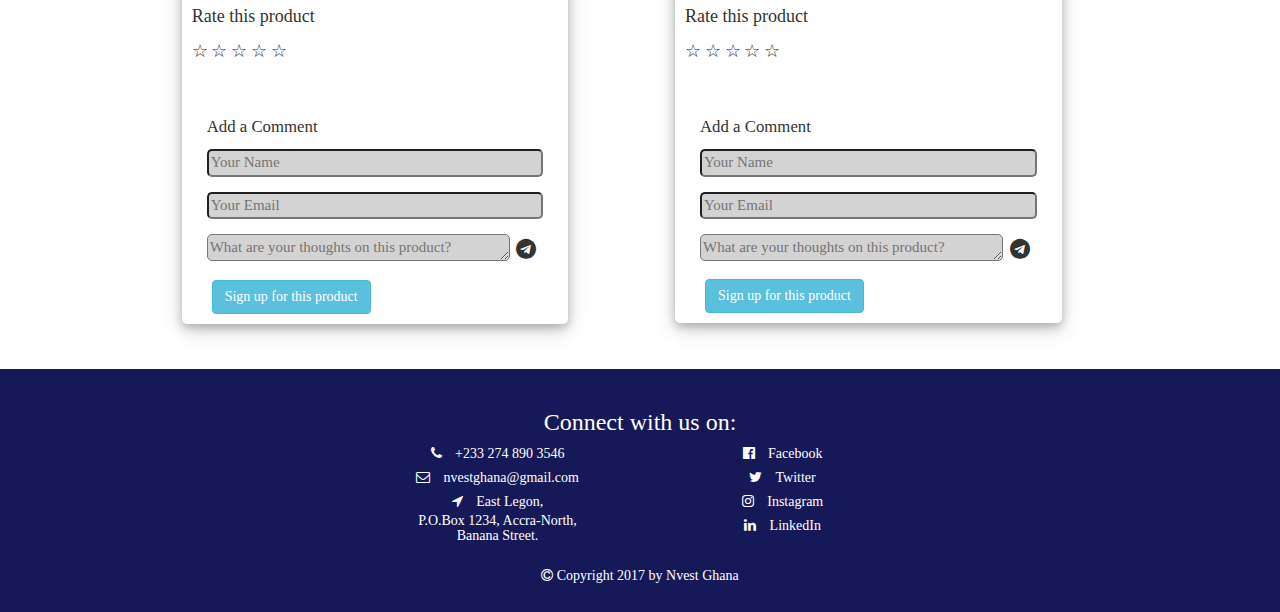
<file: Databank.html>
<!DOCTYPE html>
<html lang="en">

<head>
  <meta charset="UTF-8">
  <meta name="viewport" content="width=device-width, initial-scale=1.0">
  <meta http-equiv="X-UA-Compatible" content="ie=edge">
  <link rel="stylesheet" href="css/bootstrap.min.css">
  <link rel="stylesheet" href="css/styles.css">
  <link rel="stylesheet" href="https://maxcdn.bootstrapcdn.com/font-awesome/4.7.0/css/font-awesome.min.css">
  <link href="https://maxcdn.bootstrapcdn.com/font-awesome/4.7.0/css/font-awesome.min.css" rel="stylesheet" integrity="sha384-wvfXpqpZZVQGK6TAh5PVlGOfQNHSoD2xbE+QkPxCAFlNEevoEH3Sl0sibVcOQVnN" crossorigin="anonymous">
  <script src="https://canvasjs.com/assets/script/canvasjs.min.js"></script>
  <script src="js/jquery-3.2.1.js" charset="utf-8"></script>
  <script src="js/bootstrap.min.js" type="text/javascript"></script>
  <script src="js/scripts.js" type="text/javascript"></script>
  <title>Nvest</title>
</head>

<body>

  <nav class="navbar navbar-default">
    <div class="container-fluid topmenu">
      <div class="navbar-header">
        <button type="button" class="navbar-toggle" data-toggle="collapse" data-target="#myNavbar">
        <span class="icon-bar"></span>
        <span class="icon-bar"></span>
        <span class="icon-bar"></span>
      </button>
        <div id="logo">
          <p>NVEST</p>
        </div>
      </div>
      <div class="collapse navbar-collapse" id="myNavbar">
        <div class="myTopnav">
          <ul class="nav navbar-nav">
            <li><a href="index.html"><i class="fa fa-home" aria-hidden="true"></i></a></li>
            <li><a href="about-us.html">About Us</a></li>
            <li class="active" class="dropdown">
              <a class="dropdown-toggle" data-toggle="dropdown" href="#">Investment Banks<span class="caret"></span></a>
              <ul class="dropdown-menu">
                <li class="active"><a href="Databank.html">Databank</a></li>
                <li><a href="cdh.html">CDH</a></li>
                <li><a href="Firstbanc.html">FirstBanc</a></li>
              </ul>
            </li>
            <li><a href="compare.html">Comparative Advantage</a></li>
          </ul>
        </div>
      </div>
    </div>
  </nav>


  <div class="container all">
    <div class="container part1">
      <div class="row databank">
        <div class="button col-md-5"><img class="logo1" src="images/Databank-800x445.jpg"></div>
        <div class="history col-md-7">
          <!-- <p><em>Brief banking history</em></p> -->
          <p>Founded in April 1990, Databank’s mission is to empower its customers to achieve financial independence by promoting financial literacy and offering a diverse range of investment products. To deliver on our mission, we provide innovative and
            responsive corporate finance, brokerage, fund management and research services to local and foreign individuals, multinational companies, pension trusts, institutions and portfolio investors for the ECOWAS sub-region. We also assist those
            who are looking for private equity financing through our private equity group.
          </p>
        </div>
      </div>
    </div>
    <div class="products row">
      <div class="col-md-1">

      </div>
      <div class="productA">
        <div class="col-md-4"><img id="ark" src="images/Arkfund.jpg">
          <p><strong>ArkFund</strong></p>
          <p>ArkFund is a balanced mutual fund that allows you to align your ethical considerations with your investments. ArkFund mobilizes funds from investors (shareholders) and invests in high quality equities as well as fixed-income securities. <a target="_blank"
              href="https://databankgroup.com/index.php?option=com_content&view=article&id=107&Itemid=94"> Read More</a></p>
          <div class="rates">
            <p>62 reviews <span>★</span><span>★</span><span>★</span><span>★</span><span>☆</span></p>
          </div>
          <div class="rating">
            <p>Rate this product</p><span>☆</span><span>☆</span><span>☆</span><span>☆</span><span>☆</span>
          </div>
          <div class="addCommentContainer">
            <p id="comment1">Add a Comment</p>
            <form id="addCommentForm1" method="post" action="">
              <div>
                <input type="text" name="name" class="name" placeholder="Your Name" />
                <input type="email" name="email" class="email" placeholder="Your Email" />
                <textarea name="body" class="body" cols="20" rows="1" placeholder="What are your thoughts on this product?"></textarea>
                <button class="submit"><i class="fa fa-telegram" aria-hidden="true"></i></button>
              </div>
            </form>
          </div>

          <button data-toggle="modal" data-target="#signup" type="button" class="btn btn-info">Sign up for this product</button>
        </div>
      </div>

      <div class="col-md-1">

      </div>

      <div class="productB">
        <div class="col-md-4"><img id="epack" src="images/Epack.jpg">
          <p><strong>Epack</strong></p>
          <p>With Epack, investors get to enjoy well-researched stocks traded on the Ghana Stock Exchange (GSE) and 9 other African stock markets. This helps to diversify investor-risk and yield significant growth in the long term.<a target="_blank" href="https://databankgroup.com/index.php?option=com_content&view=article&id=104&Itemid=74"> Read More</a></p>
          <div class="rates">
            <p>13 reviews <span>★</span><span>★</span><span>★</span><span>☆</span><span>☆</span></p>
          </div>
          <div class="rating">
            <p>Rate this product</p> <span>☆</span><span>☆</span><span>☆</span><span>☆</span><span>☆</span>
          </div>
          <div class="addCommentContainer">
            <p id="comment1">Add a Comment</p>
            <form id="addCommentForm1" method="post" action="">
              <div>
                <input type="text" name="name" class="name" placeholder="Your Name" />
                <input type="email" name="email" class="email" placeholder="Your Email" />
                <textarea name="body" class="body" cols="20" rows="1" placeholder="What are your thoughts on this product?"></textarea>
                <button class="submit"><i class="fa fa-telegram" aria-hidden="true"></i></button>
              </div>
            </form>
          </div>
          <button data-toggle="modal" data-target="#signup" type="button" class="btn btn-info">Sign up for this product</button>
        </div>
      </div>

      <div class="col-md-2">

      </div>
    </div>
    <div class="products row">
      <div class="col-md-1">

      </div>
      <div class="col-md-4 productC"><img id="edi" src="images/EdIFund.jpg">
        <p><strong>EdIFund</strong></p>
        <p>EdIFund is a mutual fund created to help people invest towards financing their educational needs. EdIFund seeks to provide you with the peace of mind that comes with knowing your education needs are being take care of.
          <a target="_blank" href="https://databankgroup.com/index.php?option=com_content&view=article&id=171&Itemid=150"> Read More</a></p>
        <div class="rates">
          <p>132 reviews<span>★</span><span>★</span><span>★</span><span>★</span><span>☆</span></p>
        </div>
        <div class="rating">
          <p>Rate this product</p> <span>☆</span><span>☆</span><span>☆</span><span>☆</span><span>☆</span>
        </div>
        <div class="addCommentContainer">
          <p id="comment1">Add a Comment</p>
          <form id="addCommentForm1" method="post" action="">
            <div>
              <input type="text" name="name" class="name" placeholder="Your Name" />
              <input type="email" name="email" class="email" placeholder="Your Email" />
              <textarea name="body" class="body" cols="20" rows="1" placeholder="What are your thoughts on this product?"></textarea>
              <button class="submit"><i class="fa fa-telegram" aria-hidden="true"></i></button>
            </div>
          </form>
        </div>
        <button data-toggle="modal" data-target="#signup" type="button" class="btn btn-info">Sign up for this product</button>
      </div>

      <div class="col-md-1">

      </div>

      <div class="col-md-4 productD"><img id="bfund" src="images/BFund.jpg">
        <p><strong>BFund</strong></p>
        <p>The Fund’s investment objective is to balance your risk and return by investing in a combination of equity and fixed-income securities to provide sustainable growth in your capital over the medium to long term.
          <a target="_blank" href="https://databankgroup.com/index.php?option=com_content&view=article&id=110&Itemid=97"> Read More</a></p>
        <div class="rates">
          <p>22 reviews<span>★</span><span>★</span><span>☆</span><span>☆</span><span>☆</span></p>
        </div>
        <div class="rating">
          <p>Rate this product</p> <span>☆</span><span>☆</span><span>☆</span><span>☆</span><span>☆</span>
        </div>
        <div class="addCommentContainer">
          <p id="comment1">Add a Comment</p>
          <form id="addCommentForm1" method="post" action="">
            <div>
              <input type="text" name="name" class="name" placeholder="Your Name" />
              <input type="email" name="email" class="email" placeholder="Your Email" />
              <textarea name="body" class="body" cols="20" rows="1" placeholder="What are your thoughts on this product?"></textarea>
              <button class="submit"><i class="fa fa-telegram" aria-hidden="true"></i></button>
            </div>
          </form>
        </div>
        <button data-toggle="modal" data-target="#signup" type="button" class="btn btn-info">Sign up for this product</button>
      </div>
      <div class="col-md-2">

      </div>
    </div>

    <div class="modal fade" id="signup" role="dialog">
      <div class="modal-dialog">

        <!-- Modal content-->
        <div class="modal-content">
          <div class="modal-header">
            <button type="button" class="close" data-dismiss="modal">&times;</button>
            <h4 class="modal-title">Sign Up for this product</h4>
          </div>
          <div class="modal-body">
            <form>
              <div class="form-group">
                <label for="usr">Email address:</label>
                <input type="email" name="email" class="form-control" id="Fullname">
              </div>
              <div class="form-group">
                <label for="usr">First Name:</label>
                <input type="text" class="form-control" id="Fullname">
              </div>
              <div class="form-group">
                <label for="usr">Last Name:</label>
                <input type="text" class="form-control" id="Fullname">
              </div>
            </form>
          </div>
          <div class="modal-footer">
            <button type="button" class="btn btn-info" data-dismiss="modal">Sign up</button>


          </div>
        </div>
      </div>
    </div>
  </div>

  <button type="button" id="subscribe" class="btn btn-danger btn-lg" data-toggle="modal" data-target="#myModal" style="border-color:#d9534f">Subscribe to newsletters</button>
  <!-- Modal -->
  <div class="modal fade" id="myModal" role="dialog">
    <div class="modal-dialog">

      <!-- Modal content-->
      <div class="modal-content">
        <div class="modal-header">
          <button type="button" class="close" data-dismiss="modal">&times;</button>
          <h4 class="modal-title">Subscribe to our Newsletters</h4>
        </div>
        <div class="modal-body">
          <form>
            <div class="form-group">
              <label for="email">Email address:</label>
              <input type="email" name="email" class="form-control" id="Fullname">
            </div>
            <div class="form-group">
              <label for="usr">Full name:</label>
              <input type="text" class="form-control" id="Fullname">
            </div>
          </form>
        </div>
        <div class="modal-footer">
          <button type="button" class="btn btn-danger" data-toggle="modal" data-target="#myNewModal">Subscribe</button>
        </div>
      </div>
      <div class="modal fade" id="myNewModal" role="dialog">
        <div class="modal-dialog">
          <div class="modal-content">
            <div class="modal-header">
            </div>
            <div class="modal-body">
              <h4 class="modal-title">Successfully subscribed</h4>
            </div>
            <div class="modal-footer">
              <button type="button" class="btn btn-default" data-dismiss="modal">close</button>
            </div>
          </div>
        </div>
      </div>
    </div>
  </div>


  <div class="footer">
    <div class="container">
      <div class="connect">
        <h3>Connect with us on:</h3>
      </div>
      <div class="col-md-3">

      </div>
      <div class="col-md-3 contact">
        <p><i class="fa fa-phone phone" aria-hidden="true"></i> +233 274 890 3546</p>
        <p><i class="fa fa-envelope-o newemail" aria-hidden="true"></i> nvestghana@gmail.com</p>
        <p><i class="fa fa-location-arrow loca" aria-hidden="true"></i> East Legon,</p>
        <p id="space">P.O.Box 1234, Accra-North,</p>
        <p id="space">Banana Street.</p>
      </div>

      <div class="col-md-3 social">
        <p><i class="fa fa-facebook-official" aria-hidden="true"></i> Facebook</p>
        <p><i class="fa fa-twitter" aria-hidden="true"></i> Twitter</p>
        <p><i class="fa fa-instagram" aria-hidden="true"></i> Instagram</p>
        <p><i class="fa fa-linkedin" aria-hidden="true"></i> LinkedIn</p>
      </div>
      <div class="col-md-3">

      </div>
    </div>
    <div class="copy">
      <p><i class="fa fa-copyright copyright" aria-hidden="true"></i> Copyright 2017 by Nvest Ghana</p>
    </div>
  </div>

</body>

</html>
</file>
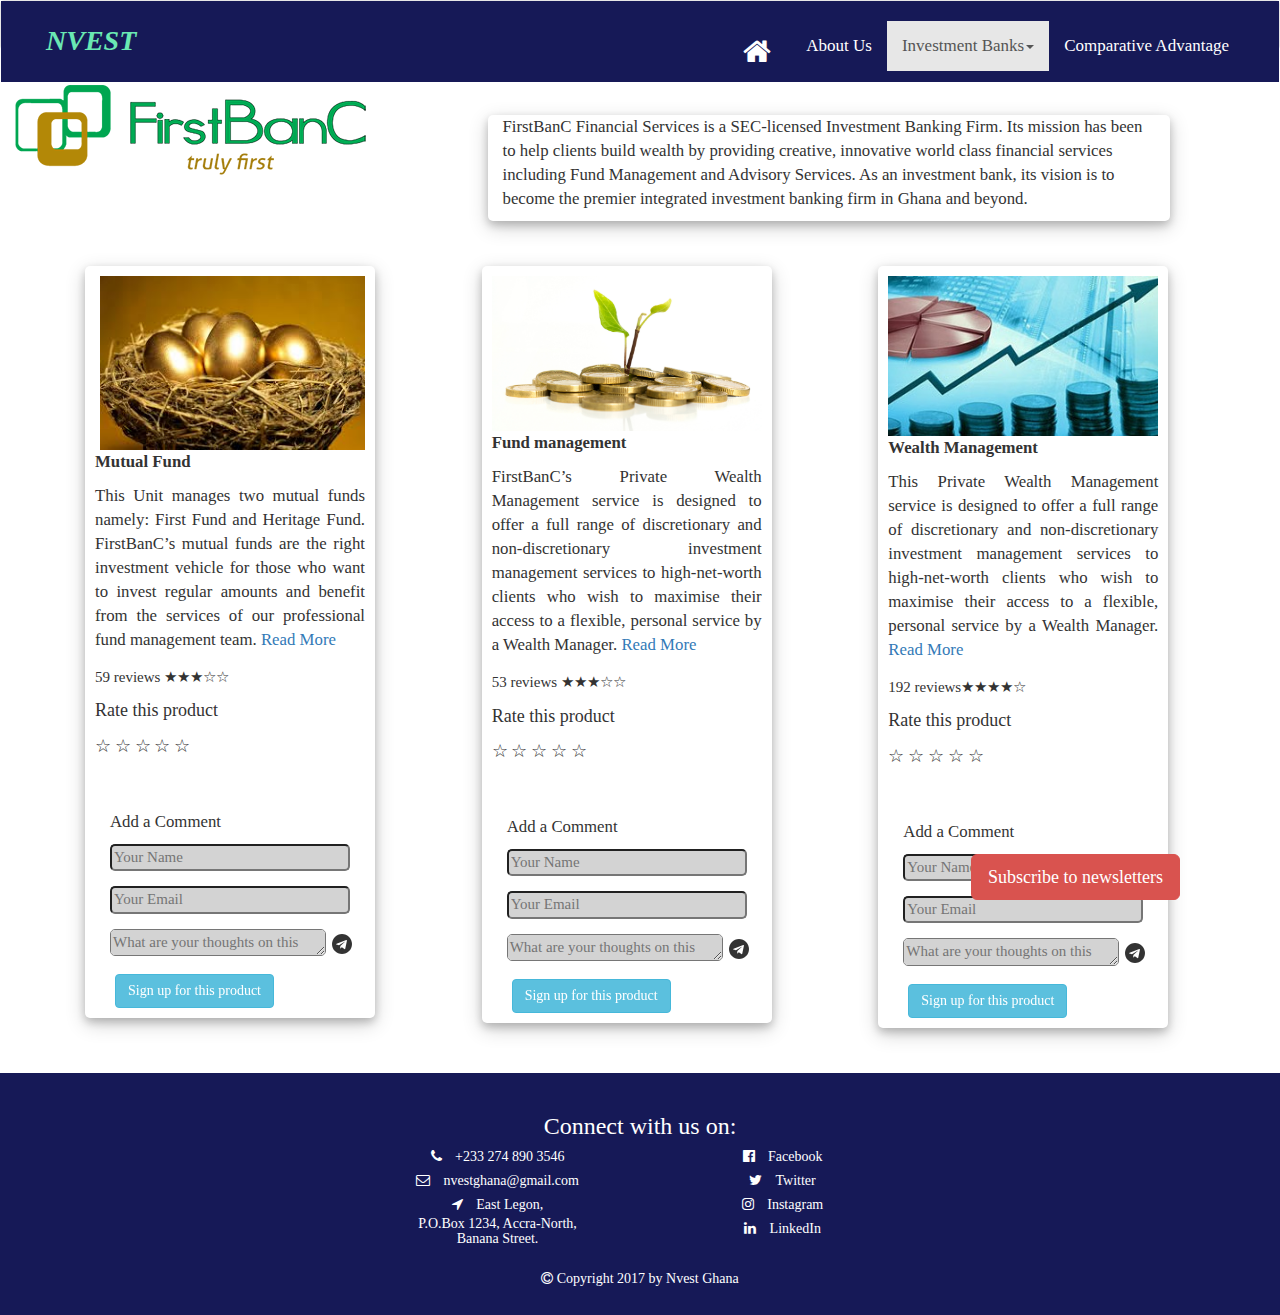
<file: Firstbanc.html>
<!DOCTYPE html>
<html lang="en">

<head>
  <meta charset="UTF-8">
  <meta name="viewport" content="width=device-width, initial-scale=1.0">
  <meta http-equiv="X-UA-Compatible" content="ie=edge">
  <link rel="stylesheet" href="css/bootstrap.min.css">
  <link rel="stylesheet" href="css/styles.css">
  <link rel="stylesheet" href="https://maxcdn.bootstrapcdn.com/font-awesome/4.7.0/css/font-awesome.min.css">
  <link href="https://maxcdn.bootstrapcdn.com/font-awesome/4.7.0/css/font-awesome.min.css" rel="stylesheet" integrity="sha384-wvfXpqpZZVQGK6TAh5PVlGOfQNHSoD2xbE+QkPxCAFlNEevoEH3Sl0sibVcOQVnN" crossorigin="anonymous">
  <script src="https://canvasjs.com/assets/script/canvasjs.min.js"></script>
  <script src="js/jquery-3.2.1.js" charset="utf-8"></script>
  <script src="js/bootstrap.min.js" type="text/javascript"></script>
  <script src="js/scripts.js" type="text/javascript"></script>
  <title>Nvest</title>
</head>

<body>

  <nav class="navbar navbar-default">
    <div class="container-fluid topmenu">
      <div class="navbar-header">
        <button type="button" class="navbar-toggle" data-toggle="collapse" data-target="#myNavbar">
        <span class="icon-bar"></span>
        <span class="icon-bar"></span>
        <span class="icon-bar"></span>
      </button>
        <!-- <div class="topnav"> -->
        <div id="logo">
          <p>NVEST</p>
        </div>
      </div>
      <div class="collapse navbar-collapse" id="myNavbar">
        <div class="myTopnav">
          <ul class="nav navbar-nav">
            <li><a href="index.html"><i class="fa fa-home" aria-hidden="true"></i></a></li>
            <li><a href="about-us.html">About Us</a></li>
            <li class="active" class="dropdown">
              <a class="dropdown-toggle" data-toggle="dropdown" href="#">Investment Banks<span class="caret"></span></a>
              <ul class="dropdown-menu">
                <li><a href="Databank.html">Databank</a></li>
                <li><a href="cdh.html">CDH</a></li>
                <li class="active"><a href="Firstbanc.html">FirstBanc</a></li>
              </ul>
            </li>
            <li><a href="compare.html">Comparative Advantage</a></li>
          </ul>
        </div>
      </div>
    </div>
  </nav>

  <div class="container all">
    <div class="container row part1">
      <div class="row FirstBanc">
        <div class="button col-md-5"><img class="logo" src="images/first_banc_logo_web.png"></div>
        <div class="history col-md-7">
          <!-- <p><em>Brief banking history</em></p> -->
          <p>FirstBanC Financial Services is a SEC-licensed Investment Banking Firm. Its mission has been to help clients build wealth by providing creative, innovative world class financial services including Fund Management and Advisory Services. As an
            investment bank, its vision is to become the premier integrated investment banking firm in Ghana and beyond.
          </p>
        </div>
      </div>
    </div>
    <div class="products row">

      <div class="product1">
        <div class="col-md-3"><img id="mutual" src="images/brokerage.jpg">
          <p><strong>Mutual Fund</strong></p>
          <p>This Unit manages two mutual funds namely: First Fund and Heritage Fund. FirstBanC’s mutual funds are the right investment vehicle for those who want to invest regular amounts and benefit from the services of our professional fund management
            team. <a target="_blank" href="http://firstbancgroup.com/demo2/asset-management/fixed-deposit-products/mutual-funds"> Read More</a></p>
          <div class="rates">
            <p>59 reviews <span>★</span><span>★</span><span>★</span><span>☆</span><span>☆</span></p>
          </div>
          <div class="rating">
            <p>Rate this product</p><span>☆</span><span>☆</span><span>☆</span><span>☆</span><span>☆</span>
          </div>
          <div class="addCommentContainer">
            <p id="comment">Add a Comment</p>
            <form id="addCommentForm" method="post" action="">
              <div>
                <input type="text" name="name" class="name" placeholder="Your Name" />
                <input type="email" name="email" class="email" placeholder="Your Email" />
                <textarea name="body" class="body" cols="20" rows="1" placeholder="What are your thoughts on this product?"></textarea>
                <button class="submit"><i class="fa fa-telegram" aria-hidden="true"></i></button>
              </div>
            </form>
          </div>

          <button data-toggle="modal" data-target="#signup" type="button" class="btn btn-info">Sign up for this product</button>
        </div>
      </div>

      <div class="col-md-1">

      </div>

      <div class="product2">
        <div class="col-md-3"><img id="asset" src="images/asset management.jpg">
          <p><strong>Fund management</strong></p>
          <p>FirstBanC’s Private Wealth Management service is designed to offer a full range of discretionary and non-discretionary investment management services to high-net-worth clients who wish to maximise their access to a flexible, personal service
            by a Wealth Manager.<a target="_blank" href="http://firstbancgroup.com/demo2/asset-management/fixed-deposit-products/fund-management"> Read More</a></p>
          <div class="rates">
            <p>53 reviews <span>★</span><span>★</span><span>★</span><span>☆</span><span>☆</span></p>
          </div>
          <div class="rating">
            <p>Rate this product</p> <span>☆</span><span>☆</span><span>☆</span><span>☆</span><span>☆</span>
          </div>
          <div class="addCommentContainer">
            <p id="comment">Add a Comment</p>
            <form id="addCommentForm" method="post" action="">
              <input type="text" name="name" class="name" placeholder="Your Name" />
              <input type="email" name="email" class="email" placeholder="Your Email" />
              <textarea name="body" class="body" cols="20" rows="1" placeholder="What are your thoughts on this product?"></textarea>
              <button class="submit"><i class="fa fa-telegram" aria-hidden="true"></i></button>
            </form>
          </div>
          <button data-toggle="modal" data-target="#signup" type="button" class="btn btn-info">Sign up for this product</button>
        </div>
      </div>

      <div class="col-md-1">

      </div>

      <div class="product3">
        <div class="col-md-3"><img id="wealth" src="images/first bank.jpg">
          <p><strong>Wealth Management</strong></p>
          <p>This Private Wealth Management service is designed to offer a full range of discretionary and non-discretionary investment management services to high-net-worth clients who wish to maximise their access to a flexible, personal service by a Wealth
            Manager.
            <a target="_blank" href="http://firstbancgroup.com/demo2/asset-management/fixed-deposit-products/private-wealth-mgt"> Read More</a></p>
          <div class="rates">
            <p>192 reviews<span>★</span><span>★</span><span>★</span><span>★</span><span>☆</span></p>
          </div>
          <div class="rating">
            <p>Rate this product</p> <span>☆</span><span>☆</span><span>☆</span><span>☆</span><span>☆</span>
          </div>
          <div class="addCommentContainer">
            <p id="comment">Add a Comment</p>
            <form id="addCommentForm" method="post" action="">
              <div>
                <input type="text" name="name" class="name" placeholder="Your Name" />
                <input type="email" name="email" class="email" placeholder="Your Email" />
                <textarea name="body" class="body" cols="20" rows="1" placeholder="What are your thoughts on this product?"></textarea>
                <button class="submit"><i class="fa fa-telegram" aria-hidden="true"></i></button>
              </div>
            </form>
          </div>
          <button data-toggle="modal" data-target="#signup" type="button" class="btn btn-info">Sign up for this product</button>
        </div>
      </div>
      <div class="modal fade" id="signup" role="dialog">
        <div class="modal-dialog">

          <!-- Modal content-->
          <div class="modal-content">
            <div class="modal-header">
              <button type="button" class="close" data-dismiss="modal">&times;</button>
              <h4 class="modal-title">Sign Up for this product</h4>
            </div>
            <div class="modal-body">
              <form>
                <div class="form-group">
                  <label for="email">Email address:</label>
                  <input type="email" name="email" class="form-control" id="email">
                </div>
                <div class="form-group">
                  <label for="usr">First Name:</label>
                  <input type="text" class="form-control" id="Fullname">
                </div>
                <div class="form-group">
                  <label for="usr">Last Name:</label>
                  <input type="text" class="form-control" id="Fullname">
                </div>
              </form>
            </div>
            <div class="modal-footer">
              <button type="button" class="btn btn-info" data-dismiss="modal">Sign up</button>
            </div>
          </div>
        </div>
      </div>
    </div>
  </div>

  <button type="button" id="subscribe" class="btn btn-danger btn-lg" data-toggle="modal" data-target="#myModal" style="border-color:#d9534f">Subscribe to newsletters</button>
  <!-- Modal -->
  <div class="modal fade" id="myModal" role="dialog">
    <div class="modal-dialog">

      <!-- Modal content-->
      <div class="modal-content">
        <div class="modal-header">
          <button type="button" class="close" data-dismiss="modal">&times;</button>
          <h4 class="modal-title">Subscribe to our Newsletters</h4>
        </div>
        <div class="modal-body">
          <form>
            <div class="form-group">
              <label for="email">Email address:</label>
              <input type="email" class="form-control" id="Fullname">
            </div>
            <div class="form-group">
              <label for="usr">Fullname:</label>
              <input type="text" class="form-control" id="Fullname">
            </div>
          </form>
        </div>
        <div class="modal-footer">
          <button type="button" class="btn btn-danger" data-toggle="modal" data-target="#myNewModal">Subscribe</button>
        </div>
      </div>
      <div class="modal fade" id="myNewModal" role="dialog">
        <div class="modal-dialog">
          <div class="modal-content">
            <div class="modal-header">
            </div>
            <div class="modal-body">
              <h4 class="modal-title">Successfully subscribed</h4>
            </div>
            <div class="modal-footer">
              <button type="button" class="btn btn-default" data-dismiss="modal">close</button>
            </div>
          </div>
        </div>
      </div>
    </div>
  </div>


  <div class="footer">
    <div class="container">
      <div class="connect">
        <h3>Connect with us on:</h3>
      </div>
      <div class="col-md-3">

      </div>
      <div class="col-md-3 contact">
        <p><i class="fa fa-phone phone" aria-hidden="true"></i> +233 274 890 3546</p>
        <p><i class="fa fa-envelope-o newemail" aria-hidden="true"></i> nvestghana@gmail.com</p>
        <p><i class="fa fa-location-arrow loca" aria-hidden="true"></i> East Legon,</p>
        <p id="space">P.O.Box 1234, Accra-North,</p>
        <p id="space">Banana Street.</p>
      </div>

      <div class="col-md-3 social">
        <p><i class="fa fa-facebook-official" aria-hidden="true"></i> Facebook</p>
        <p><i class="fa fa-twitter" aria-hidden="true"></i> Twitter</p>
        <p><i class="fa fa-instagram" aria-hidden="true"></i> Instagram</p>
        <p><i class="fa fa-linkedin" aria-hidden="true"></i> LinkedIn</p>
      </div>
      <div class="col-md-3">

      </div>
    </div>
    <div class="copy">
      <p><i class="fa fa-copyright copyright" aria-hidden="true"></i> Copyright 2017 by Nvest Ghana</p>
    </div>
  </div>
</body>

</html>
</file>
<file: css/styles.css>
body {
  padding-top: 85px;
  margin: 0;
  font-family: 'Roboto Slab', serif;
}

.myTopnav {
  float: right;
  padding: 20px 5px 0px 0px;
}

.navbar-default .navbar-nav>li>a {
  color: white;
}

.navbar-default .navbar-nav>li>a:hover {
  color: green;
  background-color: #e7e7e7;
}

.navbar {
  position: fixed;
  top: 0;
  width: 100%;
  z-index: 1;
  height: 20px;
}

.navbar a {
  font-size: 17px;
}

.navbar i {
  font-size: 30px;
  margin: 0;
  padding: 0px 5px 0px 5px;

}

.topmenu {
  background-color: #161957;
}
#bar {
  margin-top: 15px;
}

#home {
  padding: 15px;
  padding-bottom: 10px;
  margin-bottom: 5px;
}

#logo {
  color:#6ae8b3;
  font-size: 200%;
  padding: 20px 0px 10px 30px;
  font-style: italic;
  font-weight: bold;
}

.btn-info{
  margin-left: 20px;
}

.navbar-brand {
  height: 130px;
  width: 230px;
  padding-left: 100px;
  margin-left: 50px;
}

#subscribe {
  position: fixed;
  bottom: 0px;
  right: 100px;
  z-index: 1;
}

.carouselimage{
  position:absolute;
  right:70%;
  bottom:20px;
  left:10%;
  z-index:10;
  padding-top:20px;
  padding-bottom:20px;
  color:#6ae8b3;
  text-align:left;
  text-shadow:0 1px 2px rgba(0,0,0,.6);
}

.part2 .carouselimage1 {
  text-align: center;
  color:#6ae8b3;
  right: 5%;
    opacity: 0.7;
    border-radius: 10px;
    padding: 20px;
  bottom:20%;
  left:50%;
  font-size: 300%;
  text-shadow:0 1px 2px rgba(0,0,0,.6);
  background-color: black;
}


.part2 .carouselimage2 {
  text-align: center;
  background-color: #6ae8b3;
  color: black;
  right:15%;
  bottom: 15%;
  left:60%;
  padding: 20px;
  opacity: 0.7;
  border-radius: 10px;
  font-size: 300%;
  text-shadow:0 1px 2px rgba(0,0,0,.6);
}

.part2 .carouselimage3 {
  text-align: right;
  font-family: sans-serif;
  color:#6ae8b3;
  background-color: black;
  right:20%;
  bottom:20%;
  opacity: 0.7;
  padding: 20px;
  border-radius: 10px;
  left:60%;
  font-size: 300%;
  text-shadow:0 1px 2px rgba(0,0,0,.6);
}

.part2 .carouselimage4 {
  text-align: center;
  color: #6ae8b3;
  right:50%;
  bottom:70%;
  left:10%;
  font-size: 320%;
  padding: 20px;
  border-radius: 10px;
  text-shadow:0 1px 2px rgba(0,0,0,.6);
  opacity: 0.7;
  background-color: black;

}

/*Nvest discription starts here*/

.description {
  text-align: center;
  text-shadow: 3px;
  font-size: 130%;
  margin-top: 50px;
  margin-bottom: 50px;
}

.blockquote {
  quotes: "\201C""\201D""\2018""\2019";
  padding-left: 30px;
}

#quotesbox{
    overflow: hidden;
    margin-top: -50px;
    padding-top: -100px;
    border-radius: 17px;
    margin-top: 25px;
    color:white;
    width: 500px;
    box-shadow: 2px 2px 2px 2px #E0E0E0;
}

.blockquote .p {
  display: inline;
}

/*text carousel starts here*/

#text-carousel {
  width: 100%;
  height: 15%;
  background-color: #ace242;
  margin-top: 20px;

}

.textcarousel {
  margin-top: 10px;
  height: 350px;
}

.carousel-control {
  width: 30px;
  padding: 8%;
}

.carousel-content{
  background-color: #ace242;
  text-align: center;
  height: 75px;
  margin-top: 20px;
  font-size: 120%;
  width: 100%;
  color: black;
}

/*trading view starts here*/

#tradingview-copyright {
  padding-left: 50px;
}

/*banks starts here*/
.banks {
  background: url(../images/slidebar/exchange-traded-fund.jpg) no-repeat center top fixed;
  padding-top: 300px;
  padding-bottom: 300px;
}

.banks img {
  cursor:pointer;
  padding-right:50px;
  height:20%;
  width:20%;
}
/*footer starts here*/
.footer {
  padding: 20px;
  background-color: #161957;
  color: white;
  line-height: 5px;
}

.connect {
  text-align: center;
}

.copy {
  text-align: center;
  font-size: 14px;
}

.contact, .social {
  text-align: center;
}

.social .fa {
  padding-right: 10px;
}

.newemail {
  padding-right: 10px;
}

.phone {
  padding-right: 10px;
}

.loca {
  padding-right: 10px;
}

.copyright {
  margin-top: 20px;
}

/*about us page*/

#james {
  padding: 0 0 0 40px;
  color: #002159;
  font-size: 20px;
  margin-top: 20px;
}

#rhesa {
  padding: 0 0 0 20px;
  color: #002159;
  font-size: 20px;
  margin-top: 20px;
}

#mustapha {
  padding: 0 0 0 5px;
  color: #002159;
  font-size: 20px;
  margin-top: 20px;
}
#adjo {
  padding: 0 0 0 45px;
  color: #002159;
  font-size: 20px;
  margin-top: 20px;
}
.media-body {
  padding-top: 50px;
  text-align: justify;
  font-size: 120%;
}

/*FirstBanc*/
.all {
  /*background-image: url("../images/5b7e4174c82db26e5beedad2e6f3407d--powerpoint-presentation-background-cool-powerpoint.jpg");*/
  width: 100%;
  font-family: 'Roboto Slab', serif;
  font-size: 120%;
  background-repeat: no-repeat;
  background-size: cover;
}

.products img {
    width: 100%;
    height: 100%;
  }

#mutual {
  padding-left: 5px
}

#mutual:hover {
  transition: 2;
  transform: scale(1.1);
  overflow: hidden;
  opacity: 0.9;
}
#wealth:hover {
  transform: scale(1.1);
  overflow: hidden;
  opacity: 0.6;
}
#asset:hover {
  transform: scale(1.1);
  overflow: hidden;
  opacity: 0.9;
}
.products .col-md-3 {
  background-color: white;
  box-shadow: 0px 4px 8px 0 rgba(0, 0, 0, 0.2), 0 6px 20px 0 rgba(0, 0, 0, 0.19);
  border-radius: 5px;
  margin: 5px;
  padding: 10px;
  text-align: justify;
}

.history {
  background-color: white;
  box-shadow: 0px 4px 8px 0 rgba(0, 0, 0, 0.2), 0 6px 20px 0 rgba(0, 0, 0, 0.19);
  border-radius: 5px;
  margin-top: 30px;
}

.rates {
  font-size: 15px;
  padding-right: 50px;
  margin-top: 15px;
}
.rating {
  unicode-bidi: bidi-override;
  direction: rtl;
  font-size: 18px;
  float: left;
  width: 100%;
  text-align: left;
  margin-bottom: 50px;
}
.rating>span {
  display: inline-block;
  position: relative;
  width: 1.1em;
}
.rating>span:hover:before, .rating>span:hover~span:before {
  content: "\2605";
  position: absolute;
}

.name {
  margin-bottom: 15px;
  border-radius: 5px;
  font-size: 15px;
  width: 100%;
  background-color: lightgrey;
}
.email {
  margin-bottom: 15px;
  border-radius: 5px;
  font-size: 15px;
  width: 100%;
  background-color: lightgrey;
}
.body {
  border-radius: 5px;
  margin-bottom: 15px;
  font-size: 15px;
  width: 90%;
  float: left;
  background-color: lightgrey;
}
.submit {
  font-size: 20px;
  border-radius: 5px;
  width: 10%;
  background: none;
  border: none;
}
.addCommentContainer {
  padding: 15px;
}

/*Databank*/

.products .col-md-4 {
  background-color: white;
  box-shadow: 0px 4px 8px 0 rgba(0, 0, 0, 0.2), 0 6px 20px 0 rgba(0, 0, 0, 0.19);
  border-radius: 5px;
  margin: 5px;
  padding: 10px;
  text-align: justify;
}

#ark:hover {
  transition: 2;
  transform: scale(1.1);
  overflow: hidden;
  opacity: 0.6;
}
#epack:hover {
  transform: scale(1.1);
  overflow: hidden;
  opacity: 0.6;
}
#edi:hover {
  transform: scale(1.1);
  overflow: hidden;
  opacity: 0.6;
}
#bfund:hover {
  transform: scale(1.1);
  overflow: hidden;
  opacity: 0.6;
}

  .logo1 {
  padding: 20px 10px 20px 50px;
  border-radius: 5px;
  margin: 10px 20px 20px 60px;
  height: 200px;
}

/*CDH*/

#collective:hover {
  transition: 2;
  transform: scale(1.1);
  overflow: hidden;
  opacity: 0.6;
}
#asset:hover {
  transform: scale(1.1);
  overflow: hidden;
  opacity: 0.6;
}
.products .col-md-4 {
  background-color: white;
  box-shadow: 0px 4px 8px 0 rgba(0, 0, 0, 0.2), 0 6px 20px 0 rgba(0, 0, 0, 0.19);
  border-radius: 5px;
  margin: 5px;
  padding: 10px;
  text-align: justify;
}
.logo2 {
  padding: 20px 10px 0px 80px;
  border-radius: 5px;
  margin: 10px 0px 0px 40px;
  /*height: 200px;*/
  width: 100%;
}

.products {
  padding: 40px 40px 40px 80px;
}


/*comparative-advantage-page*/
.jumbotron {
  margin: 40px 0 40px 0;
}
.list {
  padding: 0 0 0 60px;
}

#instructions {
  margin: 0px 0 20px 0;
  padding: 0 0 0 60px;
}

.compare .description h4 {
  color: white;
}

.modal-header {
  background-color: #d9534f;
  color: white;
}

.result1 {
  margin-top:5%;
  margin-bottom: 5%;
}

table, tr, td {
  border: 1px solid #bbb;
}
</file>
